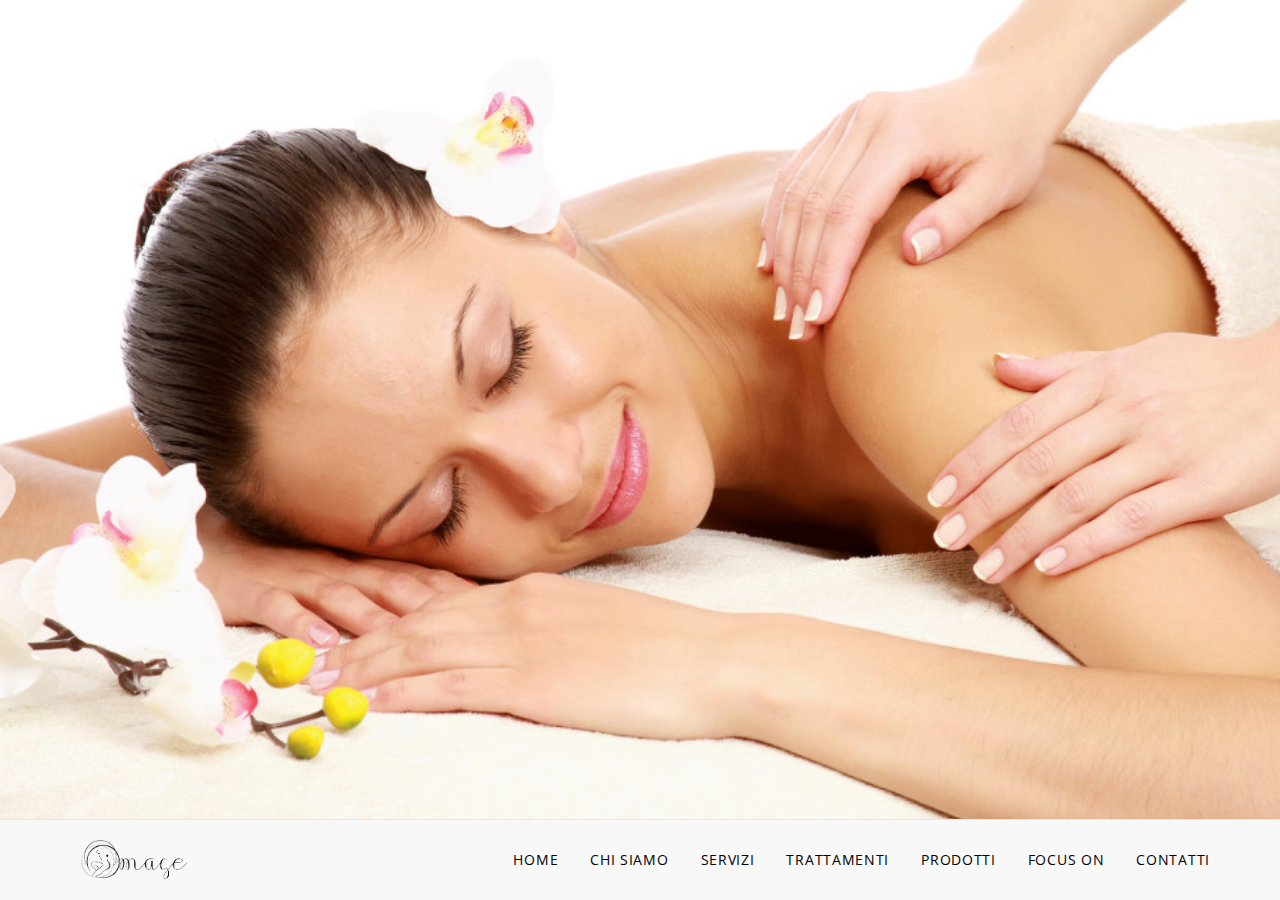
<file: index.html>
<html><head>
    <meta charset="utf-8">
    <meta name="viewport" content="width=device-width, initial-scale=1">
    <script type="text/javascript" src="http://cdnjs.cloudflare.com/ajax/libs/jquery/2.0.3/jquery.min.js"></script>
    <script type="text/javascript" src="http://netdna.bootstrapcdn.com/bootstrap/3.3.4/js/bootstrap.min.js"></script>
    <link href="http://cdnjs.cloudflare.com/ajax/libs/font-awesome/4.3.0/css/font-awesome.min.css" rel="stylesheet" type="text/css">
    <link href="css/bootstrap.css" rel="stylesheet" type="text/css">
    <link href="https://fonts.googleapis.com/css?family=Open+Sans:300,400,700,800|Dosis:300,400" rel="stylesheet" type="text/css">
    <title>Image di Paola Braga</title>
    <style>
      body {
                                	background-color:#fff;
                                font-family:'Open Sans', sans-serif;
                                	font-size:17px;  line-height:1.5;
                                	font-style:normal;
                                	font-weight:300;
        
                                  color: #333;
                                
                                	margin:0; padding:0;
                                }
                                      
                                      .text{
                                        font-size:32px; 
                                        color:#545251;
                                        font-weight:300;
                                      }
                                      quotecustom {
                                      	font-size : 99px;
                                      }
                              .cover{
                                  min-height: 100%; 
                                
                                align-items: flex-start;
                                
                              }
                              .cover .cover-image{
                              		
                                 max-height:100%;
                              }
                        
                              .navbar li a {
                                font-size: 14px;
        
            color: #231f20;
            text-transform: uppercase;
            font-size: 14px;
            font-weight: 400;
            letter-spacing: .05em;
            margin-left: 2px;
        
            
                              }
    </style>
  </head><body>
    <header id="header">
      <!--    height: 100px;
    padding: 15px 0;-->
      <div class="navbar navbar-default navbar-fixed-bottom" style="padding: 15px 0;">
        <div class="container">
          <div class="navbar-header">
            <button type="button" class="navbar-toggle" data-toggle="collapse" data-target="#navbar-ex-collapse">
              <span class="sr-only">Toggle navigation</span>
              <span class="icon-bar"></span>
              <span class="icon-bar"></span>
              <span class="icon-bar"></span>
            </button>
            <a class="navbar-brand" href="#" style="padding-top:5px;">
							<img src="./extra/logo.png" alt="" height="40"> 
						</a>
          </div>
          <div class="collapse navbar-collapse" id="navbar-ex-collapse">
            <ul class="nav navbar-nav navbar-right">
              <li class="active2">
                <a href="index.html">HOME</a>
              </li>
              <li>
                <a href="chisiamo.html">CHI SIAMO</a>
              </li>
              <li>
                <a href="servizi.html">SERVIZI</a>
              </li>
              <li>
                <a href="trattamenti.html">TRATTAMENTI</a>
              </li>
              <li>
                <a href="prodotti.html">PRODOTTI</a>
              </li>
              <li>
                <a href="solari.html">FOCUS ON</a>
              </li>
              <li>
                <a href="contact.html">CONTATTI</a>
              </li>
            </ul>
          </div>
        </div>
      </div>
    </header>
    <div class="cover">
      <div class="cover-image" style="background-image : url('foto.jpg')"></div>
    </div>
  

</body></html>
</file>
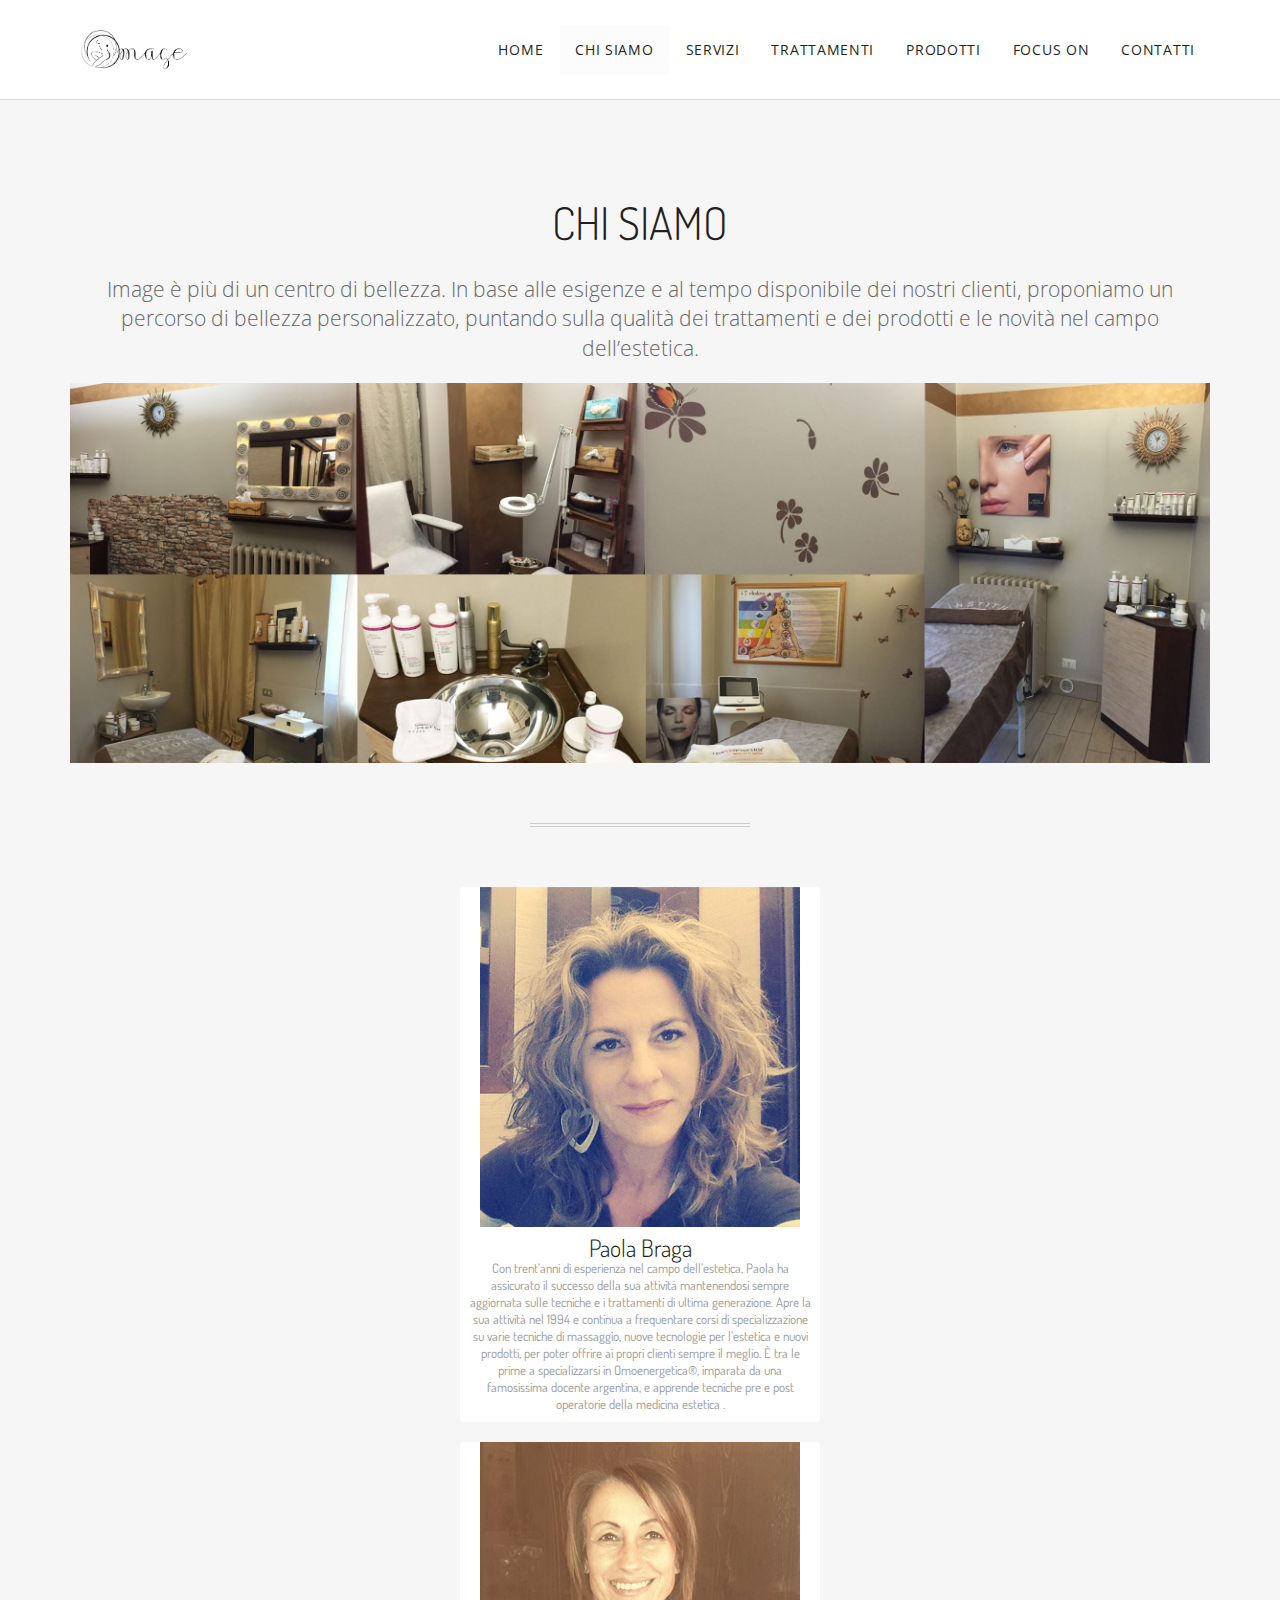
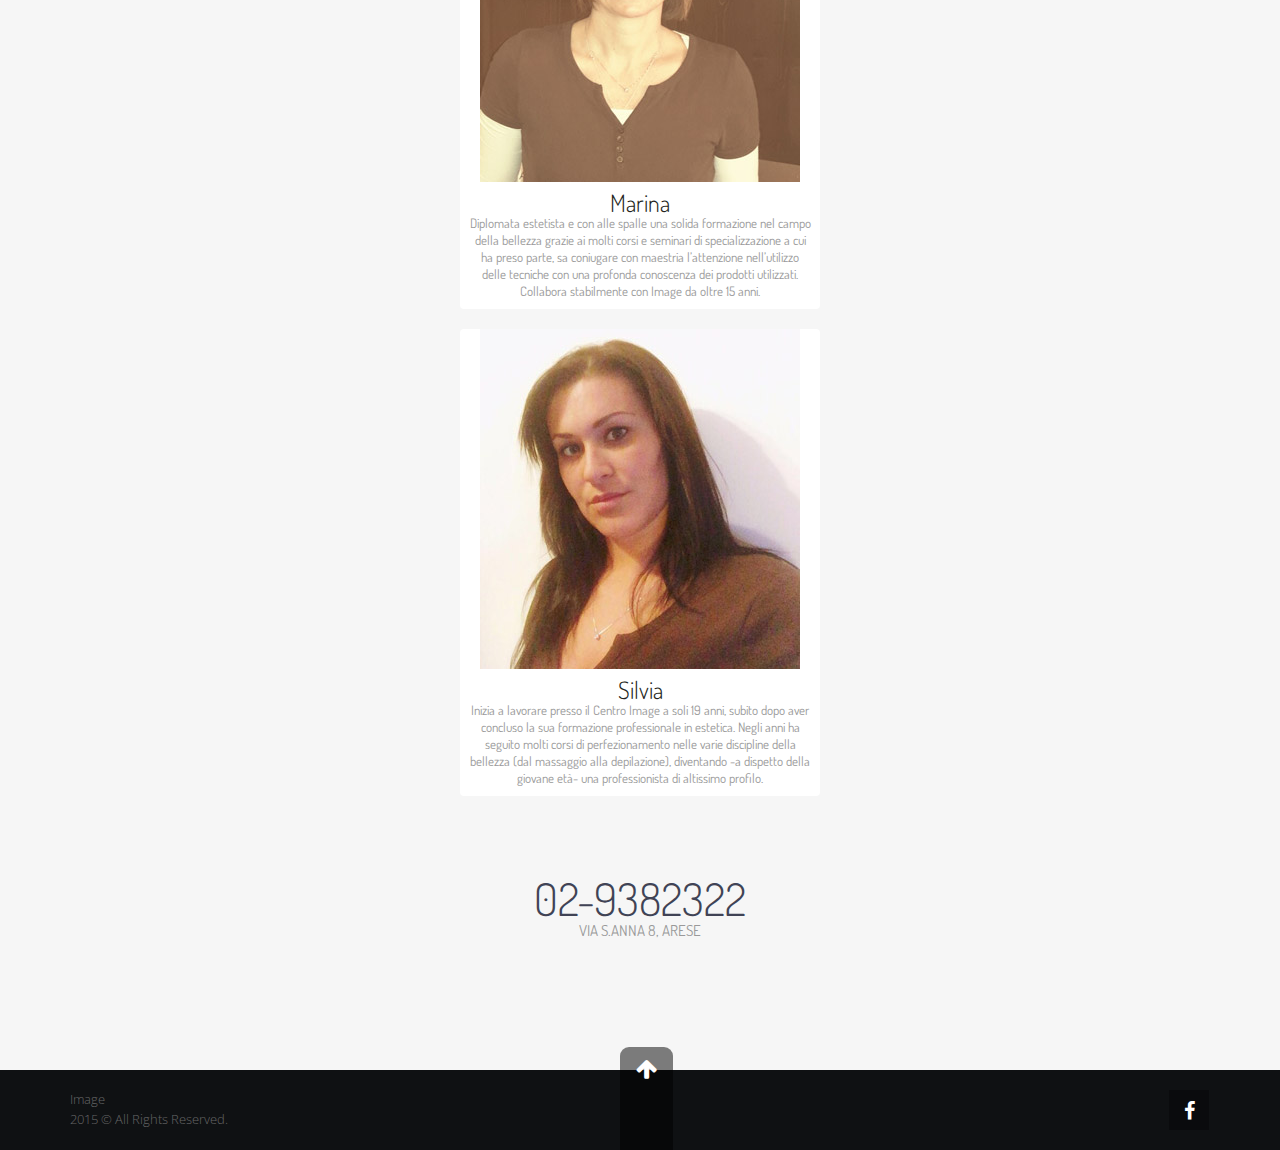
<file: chisiamo.html>
<html><head></head><body>
  <div class="fit-vids-style" id="fit-vids-style" style="display: none;">­
    <style>
      .fluid-width-video-wrapper {
        width: 100%;
        position: relative;
        padding: 0;
      }
      
      .fluid-width-video-wrapper iframe,
      .fluid-width-video-wrapper object,
      .fluid-width-video-wrapper embed {
        position: absolute;
        top: 0;
        left: 0;
        width: 100%;
        height: 100%;
      }
      
      #mobileMenu {
        z-index: 999;
      }
    </style>
  </div>
  <script async="" src="./extra/analytics.js"></script>
  <script type="text/javascript">
    window["_gaUserPrefs"] = { ioo : function() { return true; } }
  </script>
  <!--<![endif]-->
  <meta http-equiv="Content-Type" content="text/html; charset=UTF-8">
  <meta charset="utf-8">
  <title>Image di Paola Braga - Chi Siamo</title>
  <meta name="keywords" content="">
  <meta name="description" content="">
  <!-- mobile settings -->
  <meta name="viewport" content="width=device-width, maximum-scale=1, initial-scale=1, user-scalable=0">
  <!-- WEB FONTS -->
  <link href="https://fonts.googleapis.com/css?family=Open+Sans:300,400,700,800|Dosis:300,400" rel="stylesheet" type="text/css">
  <!-- CORE CSS -->
  <link href="./extra/bootstrap.min.css" rel="stylesheet" type="text/css">
  <link href="http://cdnjs.cloudflare.com/ajax/libs/font-awesome/4.3.0/css/font-awesome.min.css" rel="stylesheet" type="text/css">
  <link href="./extra/owl.carousel.css" rel="stylesheet" type="text/css">
  <link href="./extra/owl.theme.css" rel="stylesheet" type="text/css">
  <link href="./extra/owl.transitions.css" rel="stylesheet" type="text/css">
  <link href="./extra/magnific-popup.css" rel="stylesheet" type="text/css">
  <!-- THEME CSS -->
  <link href="./extra/layout.css" rel="stylesheet" type="text/css">
  <!-- Morenizr -->
  <script type="text/javascript" src="./extra/modernizr.min.js"></script>
  <style type="text/css"></style>
  <header id="header">
    <nav class="navbar navbar-inverse" role="navigation">
      <!-- add "white" class for white nav bar -->
      <div class="container">
        <!-- Mobile Menu Button -->
        <button id="mobileMenu" class="fa fa-bars" type="button" data-toggle="collapse" data-target=".navbar-collapse"></button>
        <!-- Brand and toggle get grouped for better mobile display -->
        <div class="navbar-header">
          <a class="navbar-brand" href="index.html">
            <img src="./extra/logo.png" alt="" height="40">
          </a>
        </div>
        <!-- Collect the nav links, forms, and other content for toggling -->
        <div class="collapse navbar-collapse" id="bs-example-navbar-collapse-1">
          <ul class="nav navbar-nav navbar-right">
            <li>
              <a href="index.html">HOME</a>
            </li>
            <li class="active">
              <a href="chisiamo.html">CHI SIAMO</a>
            </li>
            <li>
              <a href="servizi.html">SERVIZI</a>
            </li>
            <li>
              <a href="trattamenti.html">TRATTAMENTI</a>
            </li>
            <li>
              <a href="prodotti.html">PRODOTTI</a>
            </li>
            <li>
              <a href="solari.html">FOCUS ON</a>
            </li>
            <li>
              <a href="contact.html">CONTATTI</a>
            </li>
          </ul>
        </div>
        <!-- /.navbar-collapse -->
      </div>
    </nav>
  </header>
  <!-- MIDDLE -->
  <section id="middle">
    <div class="alternate">
      <div class="container">
        <header>
          <h1 class="uppercase text-center">CHI SIAMO</h1>
          <p class="lead text-center">Image è più di un centro di bellezza. In base alle esigenze e al tempo disponibile dei nostri clienti, proponiamo un percorso di bellezza personalizzato, puntando sulla qualità dei trattamenti e dei prodotti e le novità nel campo dell’estetica.
          </p>
          <img src="images/chi_siamo.jpeg" class="center-block img-responsive" style="width:100%">
        </header>
        <div class="divider">
          <!-- lines divider -->
        </div>
        <div class="row">
          <div class="col-md-offset-4 col-md-4">
            <div class="thumbnail">
              <!-- image -->
              <img class="img-responsive" src="images/Paola.jpg" alt="team">
              <!-- caption -->
              <div class="caption text-center">
                <h4>
                                    <!-- name + occupation -->Paola Braga
                                    <small class="block fsize13">Con trent’anni di esperienza nel campo dell’estetica, Paola ha assicurato
                                        il successo della sua attività mantenendosi sempre aggiornata sulle tecniche
                                        e i trattamenti di ultima generazione. Apre la sua attività nel 1994 e
                                        continua a frequentare corsi di specializzazione su varie tecniche di massaggio,
                                        nuove tecnologie per l’estetica e nuovi prodotti, per poter offrire ai
                                        propri clienti sempre il meglio. È tra le prime a specializzarsi in Omoenergetica®,
                                        imparata da una famosissima docente argentina, e apprende tecniche pre
                                        e post operatorie della medicina estetica .</small>
                                </h4>
              </div>
              <!-- /caption -->
            </div>
          </div>
        </div>
        <div class="row">
          <div class="col-md-offset-4 col-md-4">
            <div class="thumbnail">
              <!-- image -->
              <img class="img-responsive" src="images/Marina.jpg" alt="team">
              <!-- caption -->
              <div class="caption text-center">
                <h4>
                                    <!-- name + occupation -->Marina
                                    <small class="block fsize13">Diplomata estetista e con alle spalle una solida formazione nel campo
                                        della bellezza grazie ai molti corsi e seminari di specializzazione a cui
                                        ha preso parte, sa coniugare con maestria l’attenzione nell’utilizzo delle
                                        tecniche con una profonda conoscenza dei prodotti utilizzati.
                                        Collabora stabilmente con Image da oltre 15 anni.</small>
                                </h4>
              </div>
              <!-- /caption -->
            </div>
          </div>
        </div>
        <div class="row">
          <div class="col-md-offset-4 col-md-4">
            <div class="thumbnail">
              <!-- image -->
              <img class="img-responsive" src="images/Silvia.jpg" alt="team">
              <!-- caption -->
              <div class="caption text-center">
                <h4>
                                    <!-- name + occupation -->Silvia
                                    <small class="block fsize13">Inizia a lavorare presso il Centro Image a soli 19 anni, subito dopo aver
                                        concluso la sua formazione professionale in estetica. Negli anni ha seguito
                                        molti corsi di perfezionamento nelle varie discipline della bellezza (dal
                                        massaggio alla depilazione), diventando
                                        -a dispetto della giovane età- una professionista di altissimo profilo.</small>
                                </h4>
              </div>
              <!-- /caption -->
            </div>
          </div>
        </div>
      </div>
      <div>
        <div class="clearfix spacer">
          <!-- 60px spacer -->
        </div>
        <div class="text-center">
          <h1>
                        <!-- iPhones, Androids and other mobile devices will recognize the phone
                        number -->
                        <a class="phonelink" href="tel:0039029382322">02-9382322</a>
                        <br>
                        <small class="block font300 fsize15">VIA S.ANNA 8, ARESE</small>
                    </h1>
        </div>
      </div>
    </div>
  </section>
  <!-- /MIDDLE -->
  <!-- FOOTER -->
  <footer>
    <!-- SCROOL TO TOP -->
    <a href="#toTop" class="fa fa-arrow-up toTop"></a>
    <div class="container">
      <div class="row">
        <div class="col-md-6 copyright">Image
          <br>2015 © All Rights Reserved.</div>
        <div class="col-md-6 text-right">
          <a href="https://www.facebook.com/profile.php?id=100013581918715"  target="_blank" class="social fa fa-facebook"></a>
        </div>
      </div>
    </div>
  </footer>
  <!-- /FOOTER -->
  <!-- JAVASCRIPT FILES -->
  <script type="text/javascript" src="./extra/jquery-2.0.3.min.js"></script>
  <script type="text/javascript" src="./extra/bootstrap.min.js"></script>
  <script type="text/javascript" src="./extra/jquery.magnific-popup.min.js"></script>
  <script type="text/javascript" src="./extra/owl.carousel.min.js"></script>
  <script type="text/javascript" src="./extra/jquery.cycle.all.min.js"></script>
  <script type="text/javascript" src="./extra/jquery.maximage.min.js"></script>
  <script type="text/javascript" src="./extra/scripts.js"></script>
  <!-- Google Analytics: Change UA-XXXXX-X to be your site's ID.
    Go to http://www.google.com/analytics/ for more information. -->
  <!--<script>
			(function(i,s,o,g,r,a,m){i['GoogleAnalyticsObject']=r;i[r]=i[r]||function(){
			(i[r].q=i[r].q||[]).push(arguments)},i[r].l=1*new Date();a=s.createElement(o),
			m=s.getElementsByTagName(o)[0];a.async=1;a.src=g;m.parentNode.insertBefore(a,m)
			})(window,document,'script','//www.google-analytics.com/analytics.js','ga');

			ga('create', 'UA-XXXXX-X', 'domainname.com');
			ga('send', 'pageview');
		</script>
		-->




</body></html>
</file>
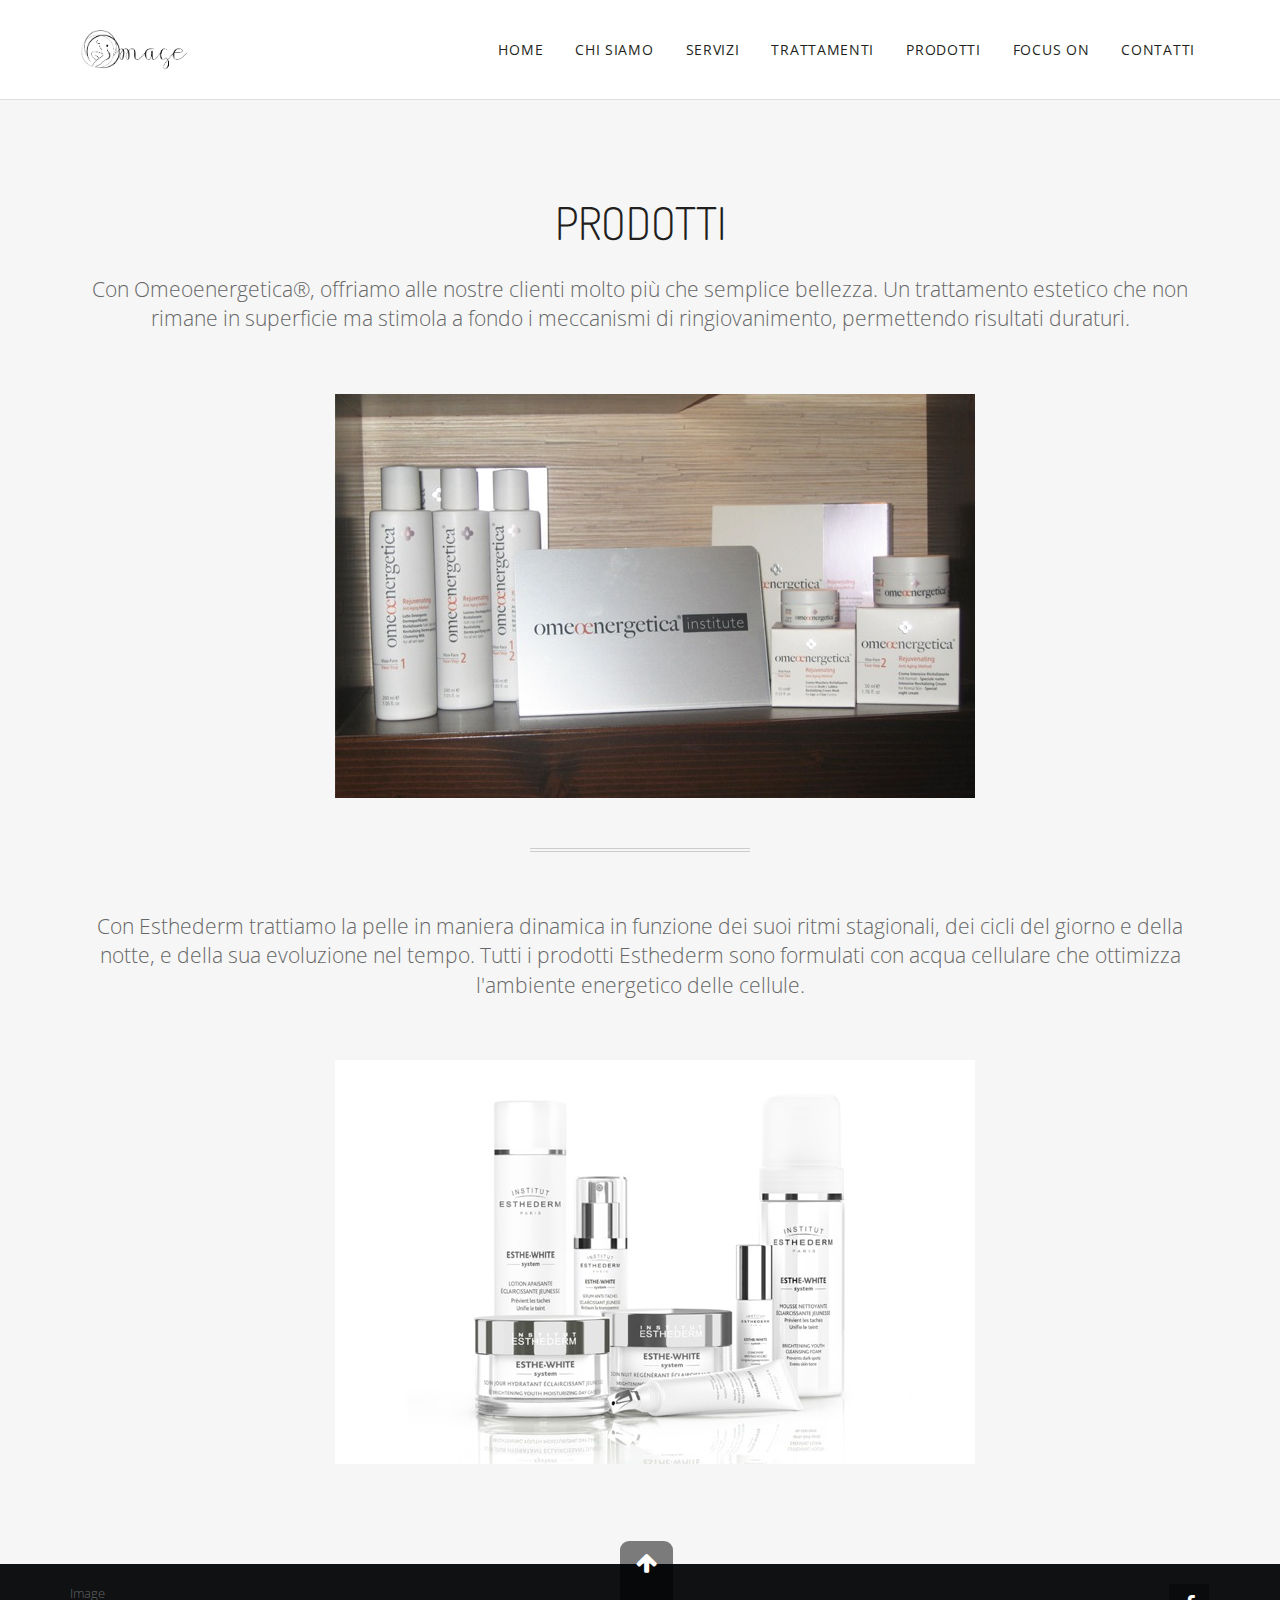
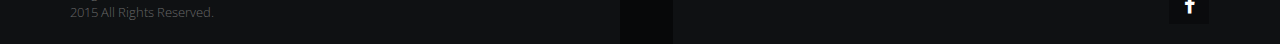
<file: prodotti.html>
<html><head></head><body>
  <div class="fit-vids-style" id="fit-vids-style" style="display: none;">­
    <style>
      .fluid-width-video-wrapper {
        width: 100%;
        position: relative;
        padding: 0;
      }
      
      .fluid-width-video-wrapper iframe,
      .fluid-width-video-wrapper object,
      .fluid-width-video-wrapper embed {
        position: absolute;
        top: 0;
        left: 0;
        width: 100%;
        height: 100%;
      }
    </style>
  </div>
  <script async="" src="./extra/analytics.js"></script>
  <script type="text/javascript">
    window["_gaUserPrefs"] = { ioo : function() { return true; } }
  </script>
  <!--<![endif]-->
  <meta http-equiv="Content-Type" content="text/html; charset=UTF-8">
  <meta http-equiv="Content-Type" content="text/html; charset=UTF-8">
  <title>Image di Paola Braga - Prodotti</title>
  <meta name="keywords" content="">
  <meta name="description" content="">
  <!-- mobile settings -->
  <meta name="viewport" content="width=device-width, maximum-scale=1, initial-scale=1, user-scalable=0">
  <!-- WEB FONTS -->
  <link href="https://fonts.googleapis.com/css?family=Open+Sans:300,400,700,800|Dosis:300,400" rel="stylesheet" type="text/css">
  <!-- CORE CSS -->
  <link href="./extra/bootstrap.min.css" rel="stylesheet" type="text/css">
  <link href="http://cdnjs.cloudflare.com/ajax/libs/font-awesome/4.3.0/css/font-awesome.min.css" rel="stylesheet" type="text/css">
  <link href="./extra/owl.carousel.css" rel="stylesheet" type="text/css">
  <link href="./extra/owl.theme.css" rel="stylesheet" type="text/css">
  <link href="./extra/owl.transitions.css" rel="stylesheet" type="text/css">
  <link href="./extra/magnific-popup.css" rel="stylesheet" type="text/css">
  <!-- THEME CSS -->
  <link href="./extra/layout.css" rel="stylesheet" type="text/css">
  <!-- Morenizr -->
  <script type="text/javascript" src="./extra/modernizr.min.js"></script>
  <style type="text/css"></style>
  <header id="header">
    <nav class="navbar navbar-inverse" role="navigation">
      <!-- add "white" class for white nav bar -->
      <div class="container">
        <!-- Mobile Menu Button -->
        <button id="mobileMenu" class="fa fa-bars" type="button" data-toggle="collapse" data-target=".navbar-collapse"></button>
        <!-- Brand and toggle get grouped for better mobile display -->
        <div class="navbar-header">
          <a class="navbar-brand" href="index.html">
            <img src="./extra/logo.png" alt="" height="40">
          </a>
        </div>
        <!-- Collect the nav links, forms, and other content for togglingz -->
        <div class="collapse navbar-collapse" style="background-color:white;z-index:10" id="bs-example-navbar-collapse-1">
          <ul class="nav navbar-nav navbar-right">
            <li>
              <a href="index.html">HOME</a>
            </li>
            <li>
              <a href="chisiamo.html">CHI SIAMO</a>
            </li>
            <li>
              <a href="servizi.html">SERVIZI</a>
            </li>
            <li>
              <a href="trattamenti.html">TRATTAMENTI</a>
            </li>
            <li>
              <a class="active">PRODOTTI</a>
            </li>
            <li>
              <a href="solari.html">FOCUS ON</a>
            </li>
            <li>
              <a href="contact.html">CONTATTI</a>
            </li>
          </ul>
        </div>
        <!-- /.navbar-collapse -->
      </div>
    </nav>
  </header>
  <!-- MIDDLE -->
  <section id="middle">
    <div class="alternate">
      <div class="container">
        <header>
          <h1 class="text-center">PRODOTTI</h1>
          <p class="lead text-center">Con Omeoenergetica®, offriamo alle nostre clienti molto più che semplice bellezza. 
Un trattamento estetico che non rimane in superficie ma stimola a fondo i meccanismi di ringiovanimento, permettendo risultati duraturi.</p>
        </header>
        <div class="row gallery">
          <div class="col-md-12">
            <div class="section">
              <div class="container">
                <div class="row">
                  <div class="col-md-12">
                    <img src="prod-Omoe.jpeg" class="center-block img-responsive">
                  </div>
                </div>
              </div>
            </div>
          </div>
        </div>
        <div class="divider" style="margin-top:50px;">
          <!-- lines divider -->
        </div>
        <header>
          <p class="lead text-center">Con Esthederm trattiamo la pelle in maniera dinamica in funzione dei suoi ritmi stagionali, dei cicli del giorno e della notte, e della sua evoluzione nel tempo. Tutti i prodotti Esthederm sono formulati con acqua cellulare che ottimizza l'ambiente energetico delle cellule.</p>
        </header>
        <div class="row gallery">
          <div class="col-md-12">
            <div class="section">
              <div class="container">
                <div class="row">
                  <div class="col-md-12">
                    <img src="Prod-Esthed.jpeg" class="center-block img-responsive">
                  </div>
                </div>
              </div>
            </div>
          </div>
        </div>
      </div>
    </div>
  </section>
  <!-- /MIDDLE -->
  <!-- FOOTER -->
  <footer>
    <!-- SCROOL TO TOP -->
    <a href="http://theme.stepofweb.com/Agretti/v1.0/MASSAGE/about.html#toTop" class="fa fa-arrow-up toTop"></a>
    <div class="container">
      <div class="row">
        <div class="col-md-6 copyright">Image
          <br>2015 All Rights Reserved.</div>
        <div class="col-md-6 text-right">
          <a href="https://www.facebook.com/profile.php?id=100013581918715"  target="_blank" class="social fa fa-facebook"></a>
        </div>
      </div>
    </div>
  </footer>
  <!-- /FOOTER -->
  <!-- JAVASCRIPT FILES -->
  <script type="text/javascript" src="./extra/jquery-2.0.3.min.js"></script>
  <script type="text/javascript" src="./extra/bootstrap.min.js"></script>
  <script type="text/javascript" src="./extra/jquery.magnific-popup.min.js"></script>
  <script type="text/javascript" src="./extra/owl.carousel.min.js"></script>
  <script type="text/javascript" src="./extra/jquery.cycle.all.min.js"></script>
  <script type="text/javascript" src="./extra/jquery.maximage.min.js"></script>
  <script type="text/javascript" src="./extra/scripts.js"></script>
  <!-- Google Analytics: Change UA-XXXXX-X to be your site's ID.
    Go to http://www.google.com/analytics/ for more information. -->
  <!--<script>
			(function(i,s,o,g,r,a,m){i['GoogleAnalyticsObject']=r;i[r]=i[r]||function(){
			(i[r].q=i[r].q||[]).push(arguments)},i[r].l=1*new Date();a=s.createElement(o),
			m=s.getElementsByTagName(o)[0];a.async=1;a.src=g;m.parentNode.insertBefore(a,m)
			})(window,document,'script','//www.google-analytics.com/analytics.js','ga');

			ga('create', 'UA-XXXXX-X', 'domainname.com');
			ga('send', 'pageview');
		</script>
		-->




</body></html>
</file>
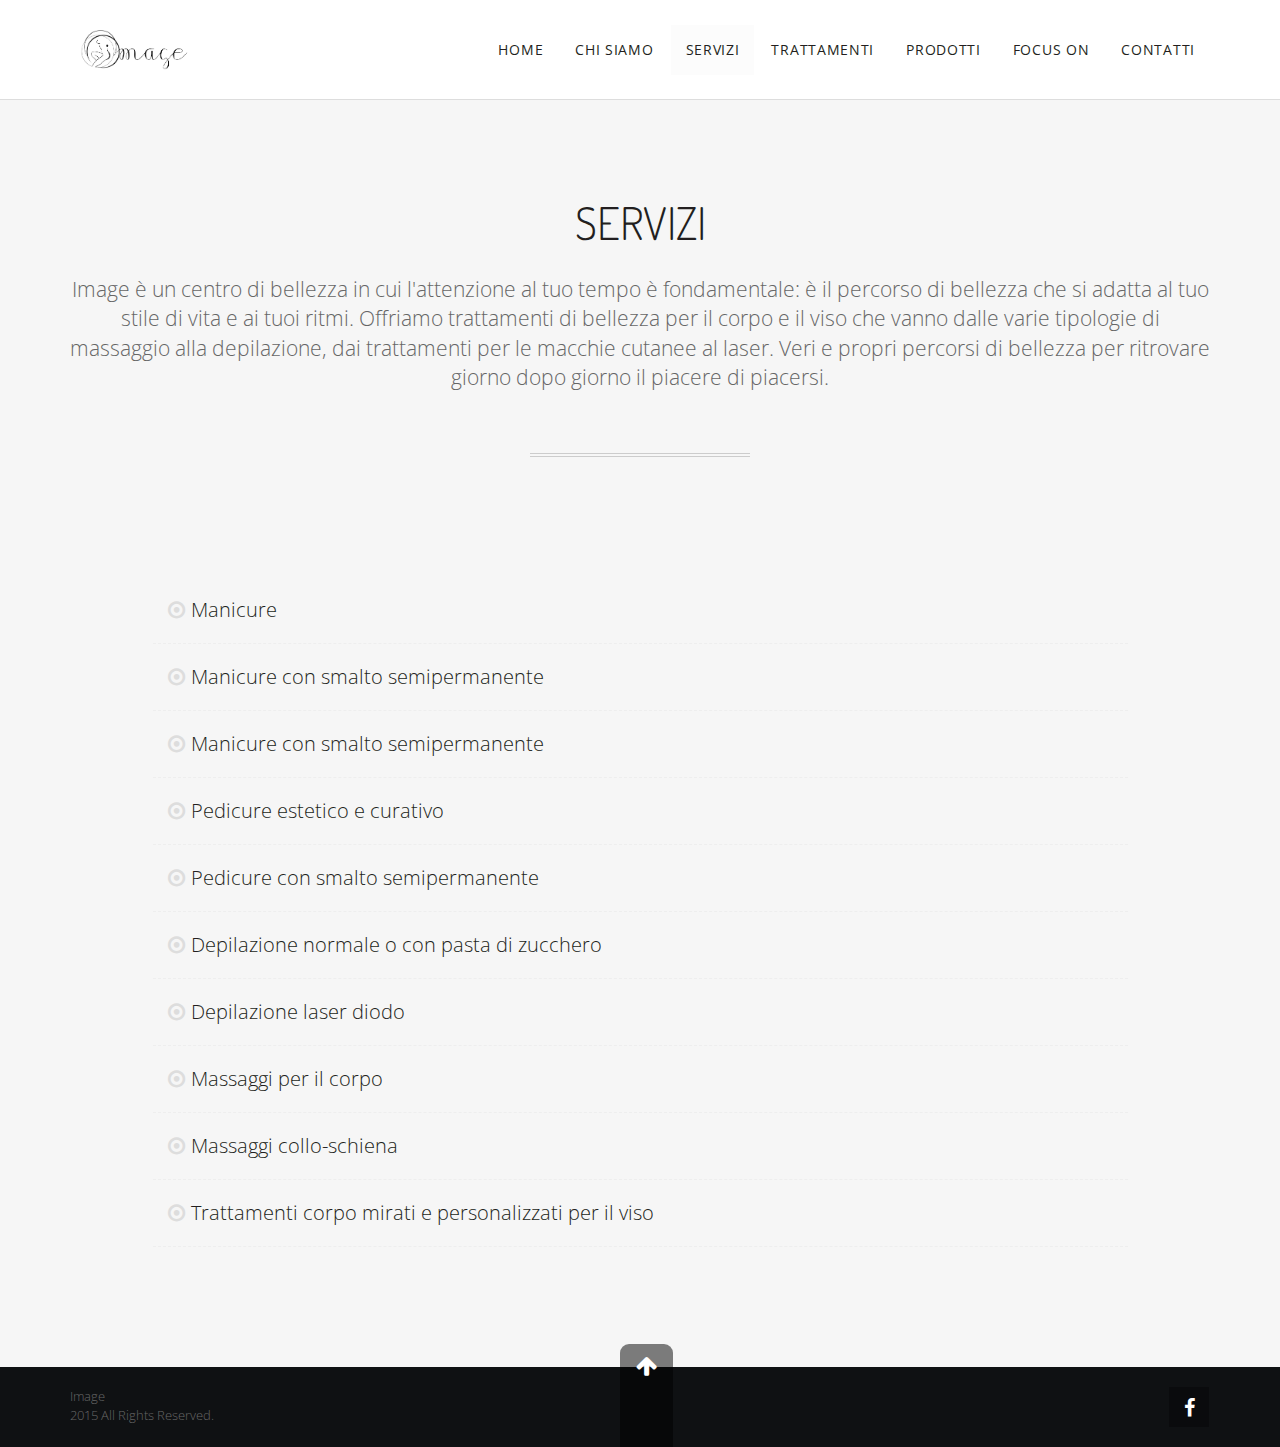
<file: servizi.html>
<html><head></head><body>
  <div class="fit-vids-style" id="fit-vids-style" style="display: none;">­
    <style>
      .fluid-width-video-wrapper {
        width: 100%;
        position: relative;
        padding: 0;
      }
      
      .fluid-width-video-wrapper iframe,
      .fluid-width-video-wrapper object,
      .fluid-width-video-wrapper embed {
        position: absolute;
        top: 0;
        left: 0;
        width: 100%;
        height: 100%;
      }
    </style>
  </div>
  <script async="" src="./extra/analytics.js"></script>
  <script type="text/javascript">
    window["_gaUserPrefs"] = { ioo : function() { return true; } }
  </script>
  <!--<![endif]-->
  <meta http-equiv="Content-Type" content="text/html; charset=UTF-8">
  <title>Image di Paola Braga - Servizi</title>
  <meta name="keywords" content="">
  <meta name="description" content="">
  <!-- mobile settings -->
  <meta name="viewport" content="width=device-width, maximum-scale=1, initial-scale=1, user-scalable=0">
  <!-- WEB FONTS -->
  <link href="https://fonts.googleapis.com/css?family=Open+Sans:300,400,700,800|Dosis:300,400" rel="stylesheet" type="text/css">
  <!-- CORE CSS -->
  <link href="./extra/bootstrap.min.css" rel="stylesheet" type="text/css">
  <link href="https://fonts.googleapis.com/css?family=Open+Sans:300,400,700,800|Dosis:300,400" rel="stylesheet" type="text/css">
  <link href="http://cdnjs.cloudflare.com/ajax/libs/font-awesome/4.3.0/css/font-awesome.min.css" rel="stylesheet" type="text/css">
  <link href="./extra/owl.carousel.css" rel="stylesheet" type="text/css">
  <link href="./extra/owl.theme.css" rel="stylesheet" type="text/css">
  <link href="./extra/owl.transitions.css" rel="stylesheet" type="text/css">
  <link href="./extra/magnific-popup.css" rel="stylesheet" type="text/css">
  <!-- THEME CSS -->
  <link href="./extra/layout.css" rel="stylesheet" type="text/css">
  <style>
    em {
      font-size: 14px;
    }
  </style>
  <header id="header">
    <nav class="navbar navbar-inverse" role="navigation">
      <!-- add "white" class for white nav bar -->
      <div class="container">
        <!-- Mobile Menu Button -->
        <button id="mobileMenu" class="fa fa-bars" type="button" data-toggle="collapse" data-target=".navbar-collapse"></button>
        <!-- Brand and toggle get grouped for better mobile display -->
        <div class="navbar-header">
          <a class="navbar-brand" href="index.html">
            <img src="./extra/logo.png" alt="" height="40">
          </a>
        </div>
        <!-- Collect the nav links, forms, and other content for toggling -->
        <div class="collapse navbar-collapse" id="bs-example-navbar-collapse-1">
          <ul class="nav navbar-nav navbar-right">
            <li>
              <a href="index.html">HOME</a>
            </li>
            <li>
              <a href="chisiamo.html">CHI SIAMO</a>
            </li>
            <li class="active">
              <a href="#">SERVIZI</a>
            </li>
            <li>
              <a href="trattamenti.html">TRATTAMENTI</a>
            </li>
            <li>
              <a href="prodotti.html">PRODOTTI</a>
            </li>
            <li>
              <a href="solari.html">FOCUS ON</a>
            </li>
            <li>
              <a href="contact.html">CONTATTI</a>
            </li>
          </ul>
        </div>
        <!-- /.navbar-collapse -->
      </div>
    </nav>
  </header>
  <!-- MIDDLE -->
  <section id="middle">
    <div class="alternate">
      <div class="container">
        <header>
          <h1 class="uppercase text-center ">SERVIZI</h1>
          <p class="lead text-center">Image è un centro di bellezza in cui l'attenzione al tuo tempo è fondamentale: è il percorso di bellezza che si adatta al tuo stile di vita e ai tuoi ritmi. Offriamo trattamenti di bellezza per il corpo e il viso che vanno dalle varie tipologie
            di massaggio alla depilazione, dai trattamenti per le macchie cutanee al laser. Veri e propri percorsi di bellezza per ritrovare giorno dopo giorno il piacere di piacersi.</p>
        </header>
        <div class="divider">
          <!-- lines divider -->
        </div>
      </div>
      <!-- /GALLERY -->
      <!-- -->
      <div class="container">
        <div class="row menu">
          <!-- item -->
          <div class="item col-md-10 col-md-offset-1 margin-bottom20 dashed-bottom">
            <h2>
                            <i class="fa fa-dot-circle-o"></i>Manicure</h2>
            <!-- name -->
            <!-- short desc -->
          </div>
          <div class="item col-md-10 col-md-offset-1 margin-bottom20 dashed-bottom">
            <h2>
                            <i class="fa fa-dot-circle-o"></i>Manicure con smalto semipermanente</h2>
            <!-- name -->
            <!-- short desc -->
          </div>
          <div class="item col-md-10 col-md-offset-1 margin-bottom20 dashed-bottom">
            <h2>
                            <i class="fa fa-dot-circle-o"></i>Manicure con smalto semipermanente</h2>
            <!-- name -->
            <!-- short desc -->
          </div>
          <div class="item col-md-10 col-md-offset-1 margin-bottom20 dashed-bottom">
            <h2>
                            <i class="fa fa-dot-circle-o"></i>Pedicure estetico e curativo</h2>
            <!-- name -->
            <!-- short desc -->
          </div>
          <div class="item col-md-10 col-md-offset-1 margin-bottom20 dashed-bottom">
            <h2>
                            <i class="fa fa-dot-circle-o"></i>Pedicure con smalto semipermanente</h2>
            <!-- name -->
            <!-- short desc -->
          </div>
          <div class="item col-md-10 col-md-offset-1 margin-bottom20 dashed-bottom">
            <h2>
                            <i class="fa fa-dot-circle-o"></i>Depilazione normale o con pasta di zucchero</h2>
            <!-- name -->
            <!-- short desc -->
          </div>
          <div class="item col-md-10 col-md-offset-1 margin-bottom20 dashed-bottom">
            <h2>
                            <i class="fa fa-dot-circle-o"></i>Depilazione laser diodo</h2>
            <!-- name -->
            <!-- short desc -->
          </div>
          <div class="item col-md-10 col-md-offset-1 margin-bottom20 dashed-bottom">
            <h2>
                            <i class="fa fa-dot-circle-o"></i>Massaggi per il corpo</h2>
            <!-- name -->
            <!-- short desc -->
          </div>
          <div class="item col-md-10 col-md-offset-1 margin-bottom20 dashed-bottom">
            <h2>
                            <i class="fa fa-dot-circle-o"></i>Massaggi collo-schiena</h2>
            <!-- name -->
            <!-- short desc -->
          </div>
          <div class="item col-md-10 col-md-offset-1 margin-bottom20 dashed-bottom">
            <h2>
                            <i class="fa fa-dot-circle-o"></i>Trattamenti corpo mirati e personalizzati per il viso</h2>
            <!-- name
                        -->
            <!-- short desc -->
          </div>
          <!-- /item -->
          <!-- item -->
          <!-- /item -->
          <!-- item -->
          <!-- /item -->
          <!-- item -->
          <!-- /item -->
          <!-- item -->
          <!-- /item -->
          <!-- item -->
          <!-- /item -->
          <!-- /item -->
          <!-- /item -->
        </div>
        <!-- /container -->
      </div>
    </div>
  </section>
  <!-- /MIDDLE -->
  <!-- FOOTER -->
  <footer>
    <!-- SCROOL TO TOP -->
    <a href="#toTop" class="fa fa-arrow-up toTop"></a>
    <div class="container">
      <div class="row">
        <div class="col-md-6 copyright">Image
          <br>2015 All Rights Reserved.</div>
        <div class="col-md-6 text-right">
          <a href="https://www.facebook.com/profile.php?id=100013581918715"  target="_blank" class="social fa fa-facebook"></a>
        </div>
      </div>
    </div>
  </footer>
  <!-- /FOOTER -->
  <!-- JAVASCRIPT FILES -->
  <script type="text/javascript" src="./extra/jquery-2.0.3.min.js"></script>
  <script type="text/javascript" src="./extra/bootstrap.min.js"></script>
  <script type="text/javascript" src="./extra/jquery.magnific-popup.min.js"></script>
  <script type="text/javascript" src="./extra/owl.carousel.min.js"></script>
  <script type="text/javascript" src="./extra/jquery.cycle.all.min.js"></script>
  <script type="text/javascript" src="./extra/jquery.maximage.min.js"></script>
  <script type="text/javascript" src="./extra/scripts.js"></script>
  <!-- Google Analytics: Change UA-XXXXX-X to be your site's ID.
    Go to http://www.google.com/analytics/ for more information. -->
  <!--<script>
			(function(i,s,o,g,r,a,m){i['GoogleAnalyticsObject']=r;i[r]=i[r]||function(){
			(i[r].q=i[r].q||[]).push(arguments)},i[r].l=1*new Date();a=s.createElement(o),
			m=s.getElementsByTagName(o)[0];a.async=1;a.src=g;m.parentNode.insertBefore(a,m)
			})(window,document,'script','//www.google-analytics.com/analytics.js','ga');

			ga('create', 'UA-XXXXX-X', 'domainname.com');
			ga('send', 'pageview');
		</script>
		-->




</body></html>
</file>
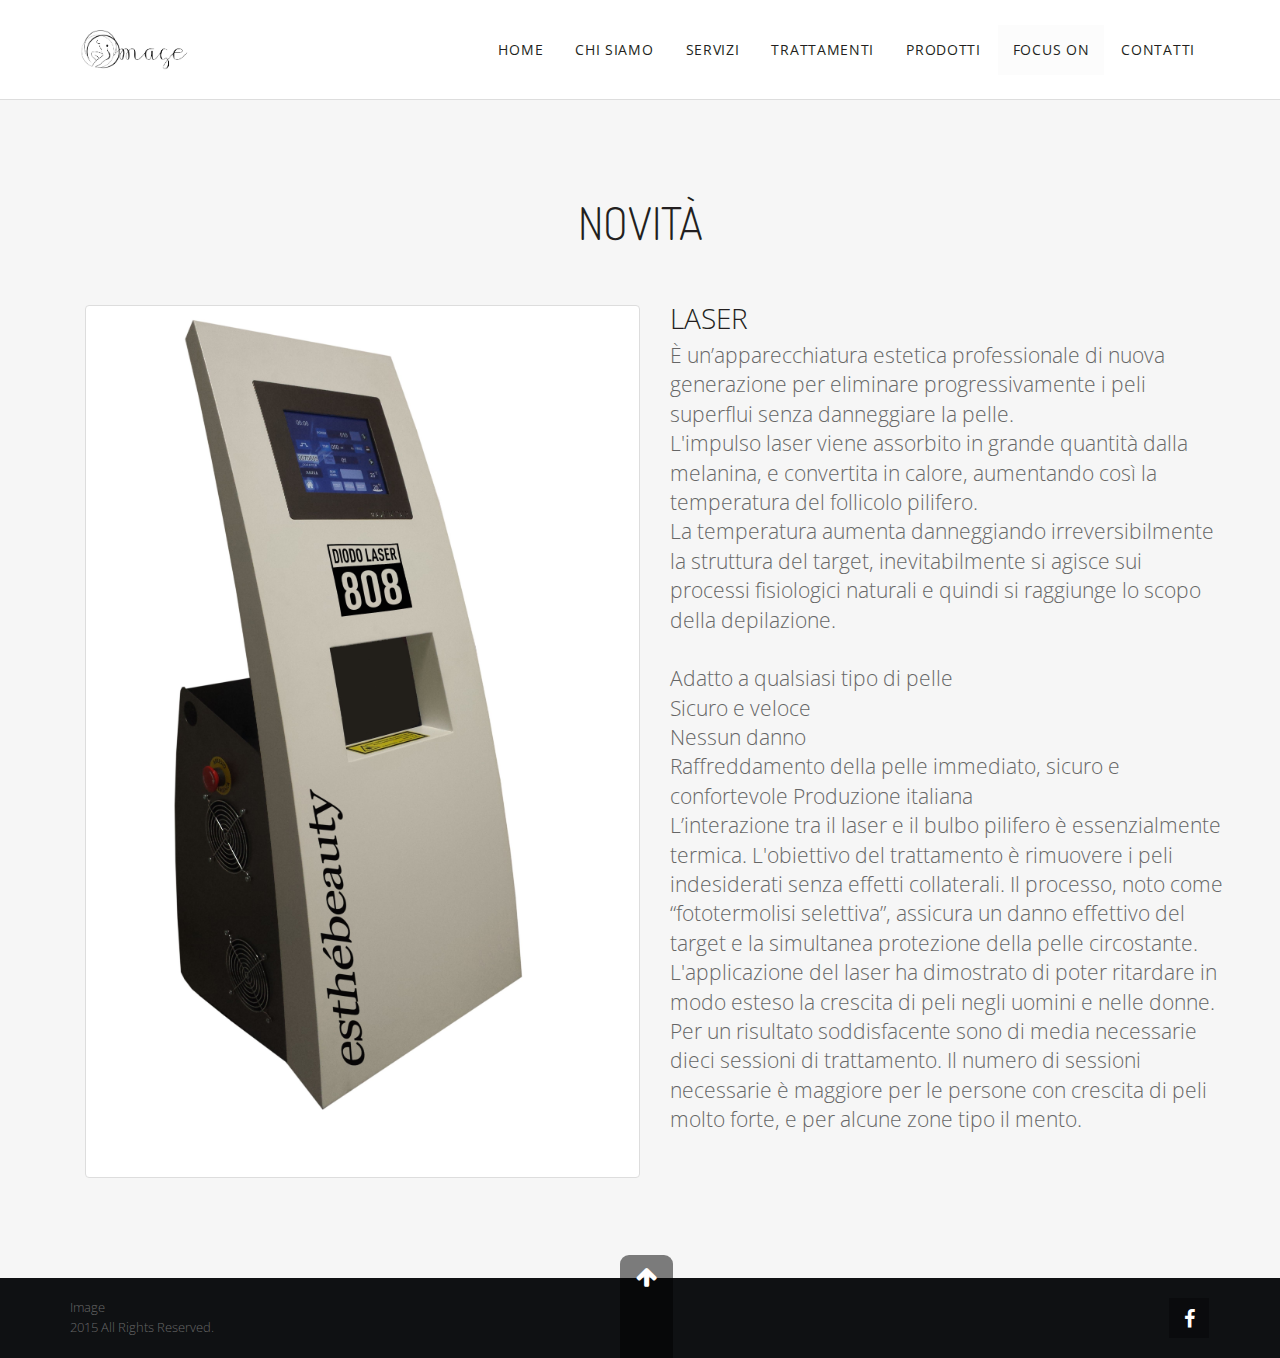
<file: solari.html>
<html><head></head><body>
        <div class="fit-vids-style" id="fit-vids-style" style="display: none;">­
            <style>
                .fluid-width-video-wrapper {
                    width: 100%;
                    position: relative;
                    padding: 0;
                  }
                  
                  .fluid-width-video-wrapper iframe,
                  .fluid-width-video-wrapper object,
                  .fluid-width-video-wrapper embed {
                    position: absolute;
                    top: 0;
                    left: 0;
                    width: 100%;
                    height: 100%;
                  }
            </style>
        </div>
        <script async="" src="./extra/analytics.js"></script>
        <script type="text/javascript">
            window["_gaUserPrefs"] = { ioo : function() { return true; } }
        </script>
    <!--<![endif]-->
    <meta http-equiv="Content-Type" content="text/html; charset=UTF-8">
    <meta charset="utf-8">
    <title>Image di Paola Braga - Solari</title>
    <meta name="keywords" content="">
    <meta name="description" content="">
    <!-- mobile settings -->
    <meta name="viewport" content="width=device-width, maximum-scale=1, initial-scale=1, user-scalable=0">
    <!-- WEB FONTS -->
    <link href="https://fonts.googleapis.com/css?family=Open+Sans:300,400,700,800|Dosis:300,400" rel="stylesheet" type="text/css">
    <!-- CORE CSS -->
    <link href="./extra/bootstrap.min.css" rel="stylesheet" type="text/css">
    <link href="http://cdnjs.cloudflare.com/ajax/libs/font-awesome/4.3.0/css/font-awesome.min.css" rel="stylesheet" type="text/css">
    <link href="./extra/owl.carousel.css" rel="stylesheet" type="text/css">
    <link href="./extra/owl.theme.css" rel="stylesheet" type="text/css">
    <link href="./extra/owl.transitions.css" rel="stylesheet" type="text/css">
    <link href="./extra/magnific-popup.css" rel="stylesheet" type="text/css">
    <!-- THEME CSS -->
    <link href="./extra/layout.css" rel="stylesheet" type="text/css">
    <!-- Morenizr -->
    <script type="text/javascript" src="./extra/modernizr.min.js"></script>
    <style type="text/css">
        .subtitle {
          font-family: 'Open Sans';
          font-size: 28px;
          line-height: 26px;
          padding-bottom: 10;
          margin: 0;
        }
    </style>
    <header id="header">
        <nav class="navbar navbar-inverse" role="navigation">
            <!-- add "white" class for white nav bar -->
            <div class="container">
                <!-- Mobile Menu Button -->
                <button id="mobileMenu" class="fa fa-bars" type="button" data-toggle="collapse" data-target=".navbar-collapse"></button>
                <!-- /.navbar-collapse -->
                <div class="navbar-header">
                    <a class="navbar-brand" href="index.html">
            <img src="./extra/logo.png" alt="" height="40">
          </a>
                </div>
                <!-- Collect the nav links, forms, and other content for toggling -->
                <div class="collapse navbar-collapse" id="bs-example-navbar-collapse-1">
                    <ul class="nav navbar-nav navbar-right">
                        <li>
                            <a href="index.html">HOME</a>
                        </li>
                        <li>
                            <a href="chisiamo.html">CHI SIAMO</a>
                        </li>
                        <li>
                            <a href="servizi.html">SERVIZI</a>
                        </li>
                        <li>
                            <a href="trattamenti.html">TRATTAMENTI</a>
                        </li>
                        <li>
                            <a href="prodotti.html">PRODOTTI</a>
                        </li>
                        <li class="active">
                            <a href="solari.html">FOCUS ON</a>
                        </li>
                        <li>
                            <a href="contact.html">CONTATTI</a>
                        </li>
                    </ul>
                </div>
                <!-- Brand and toggle get grouped for better mobile display -->
            </div>
        </nav>
    </header>
    <!-- MIDDLE -->
    <section id="middle">
        <div class="alternate">
            <div class="container">
                <header>
                    <h1 class="uppercase text-center ">NOVITà</h1>
                </header>
                <!-- GALLERY -->
                <div class="p-y-lg section">
                    <div class="container">
                        <div class="row">
                            <div class="col-md-6">
                                <a><img src="images/laser.jpg" class="img-fluid img-thumbnail"></a>
                            </div>
                            <div class="col-md-6">
                                <h3 class="subtitle">LASER</h3>
                                <p class="lead text-left">È un’apparecchiatura estetica professionale di nuova generazione per eliminare
                                    progressivamente i peli superflui senza danneggiare la pelle.
                                    <br>L'impulso laser viene assorbito in grande quantità dalla melanina, e convertita
                                    in calore, aumentando così la temperatura del follicolo pilifero.
                                    <br>La temperatura aumenta danneggiando irreversibilmente la struttura del
                                    target, inevitabilmente si agisce sui processi fisiologici naturali e quindi
                                    si raggiunge lo scopo della depilazione.
                                    <br>
                                    <br>Adatto a qualsiasi tipo di pelle
                                    <br>Sicuro e veloce
                                    <br>Nessun danno
                                    <br>Raffreddamento della pelle immediato, sicuro e confortevole Produzione
                                    italiana
                                    <br>L’interazione tra il laser e il bulbo pilifero è essenzialmente termica.
                                    L'obiettivo del trattamento è rimuovere i peli indesiderati senza effetti
                                    collaterali. Il processo, noto come “fototermolisi selettiva”, assicura
                                    un danno effettivo del target e la simultanea protezione della pelle circostante.
                                    L'applicazione del laser ha dimostrato di poter ritardare in modo esteso
                                    la crescita di peli negli uomini e nelle donne. Per un risultato soddisfacente
                                    sono di media necessarie dieci sessioni di trattamento. Il numero di sessioni
                                    necessarie è maggiore per le persone con crescita di peli molto forte,
                                    e per alcune zone tipo il mento.</p>
                            </div>
                        </div>
                    </div>
                </div>
                <!-- -->
                
                
            </div>
            <!-- /container -->
        </div>
    </section>
    <!-- /MIDDLE -->
    <!-- /FOOTER -->
    <footer>
        <!-- SCROOL TO TOP -->
        <a href="#toTop" class="fa fa-arrow-up toTop"></a>
        <div class="container">
            <div class="row">
                <div class="col-md-6 copyright">Image
                    <br>2015 All Rights Reserved.</div>
                <div class="col-md-6 text-right">
          <a href="https://www.facebook.com/profile.php?id=100013581918715"  target="_blank" class="social fa fa-facebook"></a>
                </div>
            </div>
        </div>
    </footer>
    <!-- FOOTER -->
    <!-- JAVASCRIPT FILES -->
    <script type="text/javascript" src="./extra/jquery-2.0.3.min.js"></script>
    <script type="text/javascript" src="./extra/bootstrap.min.js"></script>
    <script type="text/javascript" src="./extra/jquery.magnific-popup.min.js"></script>
    <script type="text/javascript" src="./extra/owl.carousel.min.js"></script>
    <script type="text/javascript" src="./extra/jquery.cycle.all.min.js"></script>
    <script type="text/javascript" src="./extra/jquery.maximage.min.js"></script>
    <script type="text/javascript" src="./extra/scripts.js"></script>
    <!-- Google Analytics: Change UA-XXXXX-X to be your site's ID.
    Go to http://www.google.com/analytics/ for more information. -->
    <!--<script>
			(function(i,s,o,g,r,a,m){i['GoogleAnalyticsObject']=r;i[r]=i[r]||function(){
			(i[r].q=i[r].q||[]).push(arguments)},i[r].l=1*new Date();a=s.createElement(o),
			m=s.getElementsByTagName(o)[0];a.async=1;a.src=g;m.parentNode.insertBefore(a,m)
			})(window,document,'script','//www.google-analytics.com/analytics.js','ga');

			ga('create', 'UA-XXXXX-X', 'domainname.com');
			ga('send', 'pageview');
		</script>
		-->
    

</body></html>
</file>
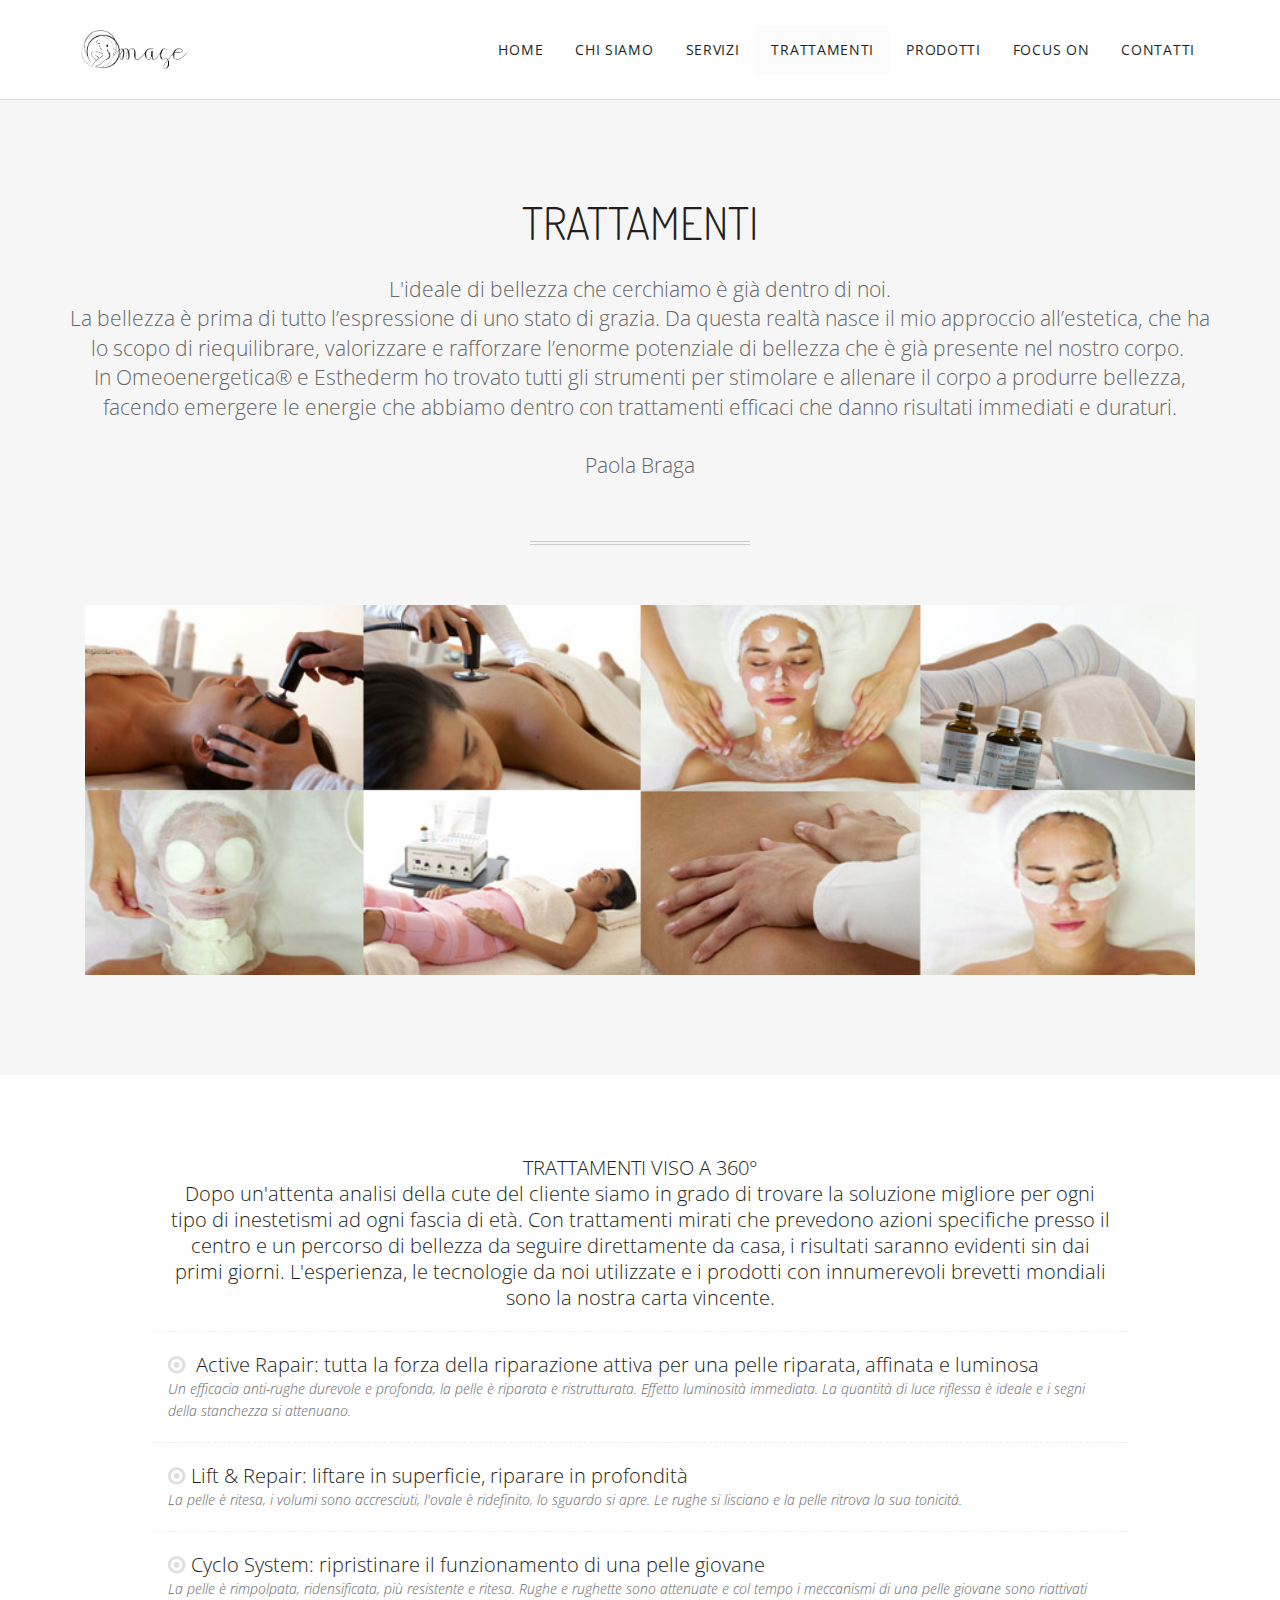
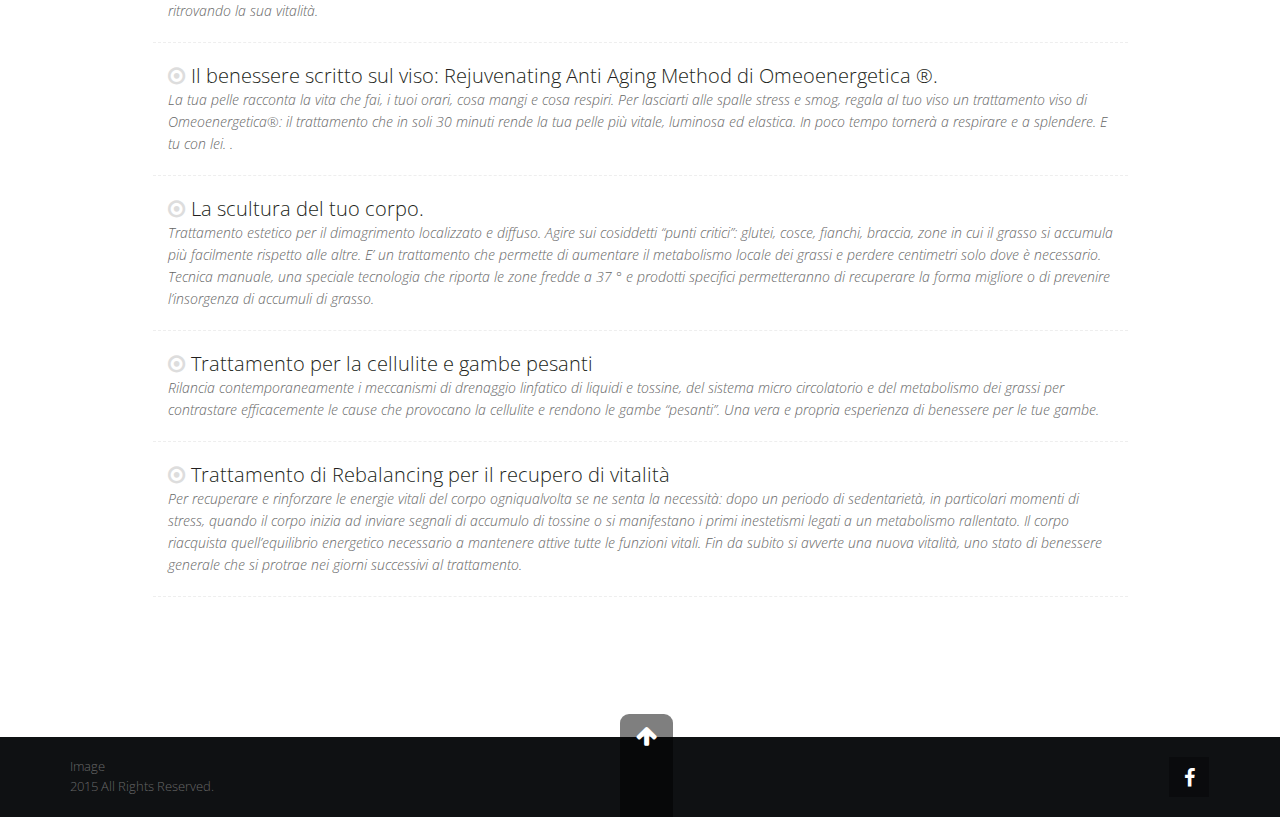
<file: trattamenti.html>
<html>

<head></head>

<body>
  <div class="fit-vids-style" id="fit-vids-style" style="display: none;">­
    <style>
      .fluid-width-video-wrapper {
        width: 100%;
        position: relative;
        padding: 0;
      }
      
      .fluid-width-video-wrapper iframe,
      .fluid-width-video-wrapper object,
      .fluid-width-video-wrapper embed {
        position: absolute;
        top: 0;
        left: 0;
        width: 100%;
        height: 100%;
      }
    </style>
  </div>
  <script async="" src="./extra/analytics.js"></script>
  <script type="text/javascript">
    window["_gaUserPrefs"] = { ioo : function() { return true; } }
  </script>
  <!--<![endif]-->
  <meta http-equiv="Content-Type" content="text/html; charset=UTF-8">
  <title>Image di Paola Braga - Trattamenti</title>
  <meta name="keywords" content="">
  <meta name="description" content="">
  <!-- mobile settings -->
  <meta name="viewport" content="width=device-width, maximum-scale=1, initial-scale=1, user-scalable=0">
  <!-- WEB FONTS -->
  <link href="https://fonts.googleapis.com/css?family=Open+Sans:300,400,700,800|Dosis:300,400" rel="stylesheet" type="text/css">
  <!-- CORE CSS -->
  <link href="./extra/bootstrap.min.css" rel="stylesheet" type="text/css">
  <link href="https://fonts.googleapis.com/css?family=Open+Sans:300,400,700,800|Dosis:300,400" rel="stylesheet" type="text/css">
  <link href="http://cdnjs.cloudflare.com/ajax/libs/font-awesome/4.3.0/css/font-awesome.min.css" rel="stylesheet" type="text/css">
  <link href="./extra/owl.carousel.css" rel="stylesheet" type="text/css">
  <link href="./extra/owl.theme.css" rel="stylesheet" type="text/css">
  <link href="./extra/owl.transitions.css" rel="stylesheet" type="text/css">
  <link href="./extra/magnific-popup.css" rel="stylesheet" type="text/css">
  <!-- THEME CSS -->
  <link href="./extra/layout.css" rel="stylesheet" type="text/css">
  <style>
    em {
      font-size: 14px;
    }
  </style>
  <header id="header">
    <nav class="navbar navbar-inverse" role="navigation">
      <!-- add "white" class for white nav bar -->
      <div class="container">
        <!-- Mobile Menu Button -->
        <button id="mobileMenu" class="fa fa-bars" type="button" data-toggle="collapse" data-target=".navbar-collapse"></button>
        <!-- Brand and toggle get grouped for better mobile display -->
        <div class="navbar-header">
          <a class="navbar-brand" href="index.html">
            <img src="./extra/logo.png" alt="" height="40">
          </a>
        </div>
        <!-- Collect the nav links, forms, and other content for toggling -->
        <div class="collapse navbar-collapse" id="bs-example-navbar-collapse-1">
          <ul class="nav navbar-nav navbar-right">
            <li>
              <a href="index.html">HOME</a>
            </li>
            <li>
              <a href="chisiamo.html">CHI SIAMO</a>
            </li>
            <li>
              <a href="servizi.html">SERVIZI</a>
            </li>
            <li class="active">
              <a>TRATTAMENTI</a>
            </li>
            <li>
              <a href="prodotti.html">PRODOTTI</a>
            </li>
            <li>
              <a href="solari.html">FOCUS ON</a>
            </li>
            <li>
              <a href="contact.html">CONTATTI</a>
            </li>
          </ul>
        </div>
        <!-- /.navbar-collapse -->
      </div>
    </nav>
  </header>
  <!-- MIDDLE -->
  <section id="middle">
    <div class="alternate">
      <div class="container">
        <header>
          <h1 class="uppercase text-center ">TRATTAMENTI</h1>
          <p class="lead text-center">L'ideale di bellezza che cerchiamo è già dentro di noi.
            <br>La bellezza è prima di tutto l’espressione di uno stato di grazia. Da questa realtà nasce il mio approccio all’estetica, che ha lo scopo di riequilibrare, valorizzare e rafforzare l’enorme potenziale di bellezza che è già presente nel nostro
            corpo.&nbsp;
            <br>In Omeoenergetica® e Esthederm ho trovato tutti gli&nbsp;strumenti per stimolare e allenare il corpo a produrre bellezza, facendo emergere le energie che abbiamo dentro con trattamenti efficaci che danno risultati immediati e duraturi.
            <br>
            <br>Paola Braga</p>
        </header>
        <div class="divider">
          <!-- lines divider -->
        </div>
        <!-- GALLERY -->
        <div class="row gallery2">
          <div class="col-md-12">
            <div class="section2">
              <div class="container2">
                <div class="row2">
                  <div class="col-md-12">
                    <img src="imm-trattamenti.jpg" class="center-block img-responsive" style="width:100%">
                  </div>
                </div>
              </div>
            </div>
          </div>
        </div>
      </div>
    </div>
    <!-- /GALLERY -->
    <!-- -->
    <div class="container">
      <div class="row menu">
        <!-- item -->


        <div class="item col-md-10 col-md-offset-1 margin-bottom20 dashed-bottom">
          <h2 class="text-center">TRATTAMENTI VISO A 360°
                        <br>Dopo un'attenta analisi della cute del cliente siamo in grado di trovare
                        la soluzione migliore per ogni tipo di inestetismi ad ogni fascia di età.
                        Con trattamenti mirati che prevedono azioni specifiche presso il centro
                        e un percorso di bellezza da seguire direttamente da casa, i risultati
                        saranno evidenti sin dai primi giorni. L'esperienza, le tecnologie da noi
                        utilizzate e i prodotti con innumerevoli brevetti mondiali sono la nostra
                        carta vincente.</h2>
          <!-- name -->
          <!-- short desc -->
        </div>



        <div class="item col-md-10 col-md-offset-1 margin-bottom20 dashed-bottom">

          <h2> <i class="fa fa-dot-circle-o"></i>
           Active Rapair: tutta la forza della riparazione attiva per una pelle riparata, affinata e 
luminosa 
          </h2>
          <p>
            <em>Un efficacia anti-rughe durevole e profonda, la pelle è riparata e ristrutturata. Effetto luminosità immediata. La quantità di luce riflessa è ideale e i segni della stanchezza si attenuano.</em>
          </p>

        </div>

        <div class="item col-md-10 col-md-offset-1 margin-bottom20 dashed-bottom">

          <h2> <i class="fa fa-dot-circle-o"></i>Lift &amp; Repair: liftare in superficie, riparare in profondità
          </h2>
          <p>
            <em>
La pelle è ritesa, i volumi sono accresciuti, l'ovale è ridefinito, lo sguardo si apre. Le rughe si lisciano e la pelle ritrova la sua tonicità.</em>
          </p>

        </div>

        <div class="item col-md-10 col-md-offset-1 margin-bottom20 dashed-bottom">


          <h2> <i class="fa fa-dot-circle-o"></i>Cyclo System: ripristinare il funzionamento di una pelle giovane
           </h2>
          <p>
            <em>La pelle è rimpolpata, ridensificata, più resistente e ritesa. Rughe e rughette sono attenuate e col tempo i meccanismi di una pelle giovane sono riattivati ritrovando la sua vitalità.</em>
          </p>

        </div>

        <div class="item col-md-10 col-md-offset-1 margin-bottom20 dashed-bottom">

          <h2>
                        <i class="fa fa-dot-circle-o"></i>Il benessere scritto sul viso: Rejuvenating Anti Aging Method di Omeoenergetica
                        ®.</h2>
          <!-- name -->
          <p>
            <em>La tua pelle racconta la vita che fai, i tuoi orari, cosa mangi e cosa
                            respiri. Per lasciarti alle spalle stress e smog, regala al tuo viso un
                            trattamento viso di Omeoenergetica®: il trattamento che in soli 30 minuti
                            rende la tua pelle più vitale, luminosa ed elastica. In poco tempo tornerà
                            a respirare e a splendere. E tu con lei. .</em>
          </p>
          <!-- short desc -->
        </div>
        <!-- /item -->
        <!-- item -->
        <!-- /item -->
        <!-- item -->
        <!-- /item -->
        <!-- item -->
        <!-- /item -->
        <!-- item -->
        <!-- /item -->
        <!-- item -->
        <div class="item col-md-10 col-md-offset-1 dashed-bottom margin-bottom20 col-lg-offset-1">
          <h2>
                        <i class="fa fa-dot-circle-o"></i>La scultura del tuo corpo.</h2>
          <!-- name -->
          <p>
            <em>Trattamento estetico per il dimagrimento localizzato e diffuso. Agire
                            sui cosiddetti “punti critici”: glutei, cosce, fianchi, braccia, zone in
                            cui il grasso si accumula più facilmente rispetto alle altre. E’ un trattamento
                            che permette di aumentare il metabolismo locale dei grassi e perdere centimetri
                            solo dove è necessario. Tecnica manuale, una speciale tecnologia che riporta
                            le zone fredde a 37 ° e prodotti specifici permetteranno di recuperare
                            la forma migliore o di prevenire l’insorgenza di accumuli di grasso.</em>
          </p>
          <!-- short desc -->
        </div>
        <!-- /item -->
        <div class="item col-md-10 col-md-offset-1 dashed-bottom margin-bottom20">
          <h2>
                        <i class="fa fa-dot-circle-o"></i>Trattamento per la cellulite e gambe pesanti</h2>
          <!-- name -->
          <p>
            <em>Rilancia contemporaneamente i meccanismi di drenaggio linfatico di liquidi
                            e tossine, del sistema micro circolatorio e del metabolismo dei grassi
                            per contrastare efficacemente le cause che provocano la cellulite e rendono
                            le gambe “pesanti”. Una vera e propria esperienza di benessere per le tue
                            gambe.</em>
          </p>
          <!-- short desc -->
        </div>
        <!-- /item -->
        <div class="item col-md-10 col-md-offset-1 dashed-bottom margin-bottom20">
          <h2>
                        <i class="fa fa-dot-circle-o"></i>Trattamento di Rebalancing per il recupero di vitalità</h2>
          <!-- name
                    -->
          <p>
            <em>Per recuperare e rinforzare le energie vitali del corpo ogniqualvolta
                            se ne senta la necessità: dopo un periodo di sedentarietà, in particolari
                            momenti di stress, quando il corpo inizia ad inviare segnali di accumulo
                            di tossine o si manifestano i primi inestetismi legati a un metabolismo
                            rallentato. Il corpo riacquista quell’equilibrio energetico necessario
                            a mantenere attive tutte le funzioni vitali. Fin da subito si avverte una
                            nuova vitalità, uno stato di benessere generale che si protrae nei giorni
                            successivi al trattamento.</em>
          </p>
          <!-- short desc -->
        </div>
        <!-- /item -->
      </div>
      <!-- /container -->
    </div>
  </section>
  <!-- /MIDDLE -->
  <!-- FOOTER -->
  <footer>
    <!-- SCROOL TO TOP -->
    <a href="#toTop" class="fa fa-arrow-up toTop"></a>
    <div class="container">
      <div class="row">
        <div class="col-md-6 copyright">Image
          <br>2015 All Rights Reserved.</div>
        <div class="col-md-6 text-right">
          <a href="https://www.facebook.com/profile.php?id=100013581918715"  target="_blank" class="social fa fa-facebook"></a>
        </div>
      </div>
    </div>
  </footer>
  <!-- /FOOTER -->
  <!-- JAVASCRIPT FILES -->
  <script type="text/javascript" src="./extra/jquery-2.0.3.min.js"></script>
  <script type="text/javascript" src="./extra/bootstrap.min.js"></script>
  <script type="text/javascript" src="./extra/jquery.magnific-popup.min.js"></script>
  <script type="text/javascript" src="./extra/owl.carousel.min.js"></script>
  <script type="text/javascript" src="./extra/jquery.cycle.all.min.js"></script>
  <script type="text/javascript" src="./extra/jquery.maximage.min.js"></script>
  <script type="text/javascript" src="./extra/scripts.js"></script>
  <!-- Google Analytics: Change UA-XXXXX-X to be your site's ID.
    Go to http://www.google.com/analytics/ for more information. -->
  <!--<script>
			(function(i,s,o,g,r,a,m){i['GoogleAnalyticsObject']=r;i[r]=i[r]||function(){
			(i[r].q=i[r].q||[]).push(arguments)},i[r].l=1*new Date();a=s.createElement(o),
			m=s.getElementsByTagName(o)[0];a.async=1;a.src=g;m.parentNode.insertBefore(a,m)
			})(window,document,'script','//www.google-analytics.com/analytics.js','ga');

			ga('create', 'UA-XXXXX-X', 'domainname.com');
			ga('send', 'pageview');
		</script>
		-->








</body>

</html>
</file>
<file: extra/layout.css>
/** ********************************************** **
	@Last Update	10:47 AM Monday, February 17, 2014

	TABLE CONTENTS
	-------------------------------
		01. Resets
		02. Placeholder
		03. Selection
		04. Headings
		05. Paragraphs
		06. Drop Caps & Cite
		07. Blockquote
		08. JS Animation
		09. Buttons
		10. Labels
		11. Alerts
		12. Forms
		13. Commons
		14. Navbar
		15. Maximage Slider
		16. Middle Content
		17. Contact
		18. Footer
		19. Carousel
		20. Menu
		21. Gallery
		22. Color
		--. Responsive

*************************************************** **/
html, body {
	overflow-x:hidden;
}
body {
	color:#666;
	background-color:#fff;

	font-family:'Open Sans', sans-serif;
	font-size:17px;  line-height:1.5;
	font-style:normal;
	font-weight:300;

	margin:0; padding:0;
}


/**	01. Resets
*************************************************** **/
button::-moz-focus-inner, 
input::-moz-focus-inner {
	border: 0;
	padding: 0;
}

button {
	background: none;
	border: 0; margin: 0; padding: 0;
	cursor: pointer;
}

img {
	border: 0;
	vertical-align: top;
}

input:-webkit-autofill {
	color: #ffffff !important;
}

textarea {
	resize: none;
}

textarea, input, button, *:focus {
	 outline:none !important;
}

textarea {
	resize: vertical;
}

select {
	border: 2px solid #E5E7E9;
	border-radius: 6px;
	height: 46px;
	padding: 12px;
	outline: none;
}

input[type="radio"],
input[type="checkbox"] {
	
}

iframe,
fieldset {
	border: 0;
	margin: 0;
	padding: 0;
}

audio, canvas, img, video {
	vertical-align: middle;
}

p {
	display: block;
	-webkit-margin-before: 1em;
	-webkit-margin-after: 1em;
	-webkit-margin-start: 0px;
	-webkit-margin-end: 0px;
}

a, a:focus, a:hover, a:active {
  outline: 0;
  cursor:pointer;
}



/**	02. Placeholder
*************************************************** **/
::-webkit-input-placeholder { 	/* WebKit browsers */
	color: #999;
}

:-moz-placeholder { 				/* Mozilla Firefox 4 to 18 */
	color: #999;
}

::-moz-placeholder { 			/* Mozilla Firefox 19+ */
	color: #999;
}

:-ms-input-placeholder {			/* Internet Explorer 10+ */
	color: #999;
}



/**	03. Selection
*************************************************** **/
::selection {
	color:#000;
	background:#ccc;
	text-shadow:none;
}

::-moz-selection {
	color:#000;
	background:#ccc;
	text-shadow:none;
}



/** 04. Headings
 **************************************************************** **/
h1, h2, h3, h4, h5, h6 {
	font-family: 'Dosis';
	color:#231f20;
	font-weight: 300;
	padding:0; margin:0 0 30px 0;
}

h1 {
	font-size:45px;
	line-height: 45px;
}

h2 {
	font-size:35px;
	line-height: 35px;
}

h3 {
	font-size:30px;
	line-height: 30px;
}

h4 {
	font-size:24px;
	line-height: 24px;
}

h5 {
	font-size:18px;
	line-height: 18px;
}

h6 {
	font-size:14px;
	line-height: 14px;
}



/** 05. Paragraphs
 **************************************************************** **/
p {
	line-height: 22px;
	margin: 0 0 20px;
}
p.featured {
	font-size: 1.6em;
	line-height: 1.5em;
	font-weight:200;
}



/** 06. Drop Caps & Cite
 **************************************************************** **/
p.drop-caps:first-child:first-letter {
	float: left;
	font-size: 75px;
	line-height: 60px;
	padding: 4px;
	margin-right: 5px;
	margin-top: 5px;
	font-family: Georgia;
}

p.drop-caps.secundary:first-child:first-letter {
	background-color: #CCC;
	color: #FFF;
	padding: 6px;
	margin-right: 5px;

	-webkit-border-radius: 4px;
	   -moz-border-radius: 4px;
			border-radius: 4px;
}

cite:after {
	content: '\00A0 \2014';
}

cite:before {
	content: '\2014 \00A0';
}



/** 07. Blockquote
 **************************************************************** **/
blockquote {
	border-left: 5px solid #CCC;
	font-size: 1.3em;
	font-style: normal;
	letter-spacing: -1px;
	margin: 25px 0 25px 12px;
	padding: 0 0 0 25px;
	position: relative;
}
blockquote p {
	margin:0;
	padding:0;
}
blockquote cite {
	display: block;
	font-size: 0.75em;
	color: #9CA6B4;
}



/**	08. JS Animation
*************************************************** **/
	.animate_from_bottom {
		opacity: 0;
		bottom: -50px;
		padding-left: 0px;
		position: relative;
	}

	
	.animate_from_left {
		opacity: 0;
		left: -80px;
		padding-right: 0px;
		position: relative;
	}

	
	.animate_from_right {
		opacity: 0;
		right: -80px;
		padding-left: 0px;
		position: relative;
	}

	
	.animate_fade_in {
		opacity: 0;
		right: 0px;
		position: relative;
		padding-left: 0px;		
	}



/** 09. Buttons
 **************************************************************** **/
.btn, .btn:hover {
	border: 0;
	padding: 8px 18px;
	border:rgba(255,255,255,0) 2px solid;

	-webkit-transition: all 0.2s;
	   -moz-transition: all 0.2s;
		 -o-transition: all 0.2s;
			transition: all 0.2s;
}


.btn:active,
.btn:focus,
.btn.active {
	-webkit-box-shadow: none;
	   -moz-box-shadow: none;
			box-shadow: none;
}

.btn.disabled {
	background-color: #999;
	border: #bbb 2px solid;
}

.btn-default {
	background:none !important;
	border:#ddd 2px solid !important;
	padding:8px 18px;
}

.btn[disabled] {
	background-color:#999;
	border:#bbb 2px solid;
}

.btn-lg,.btn-lg:hover {
	padding: 12px 32px;
}
.btn-sm, .btn-sm:hover {
	padding: 6px 16px;
}
.btn-xs, .btn-xs:hover {
	padding: 3px 13px;
}



/** 10. Labels
 **************************************************************** **/
.label {
	font-weight: normal;
	padding: 0.4em 0.8em 0.5em;
	display: inline-block;
}

.label-default {
	border: 1px solid #CCC;
	padding: 0.3em 0.7em 0.4em;
}



/** 11. Alerts
 **************************************************************** **/
.alert {
	border: 0;
}
.alert i.fa {
	font-size:20px;
	margin-right:10px;
}
.alert.alert-success {
	background-color:#d2ebb8;
	border-left:#3C763D 3px solid;
}
.alert.alert-info {
	background-color:#aae1f5;
	border-left:#31708F 3px solid;
}
.alert.alert-warning {
	background-color:#fce3a3;
	border-left:#8A6D3B 3px solid;
}
.alert.alert-danger {
	background-color:#f8bac0;
	border-left:#A94442 3px solid;
}



/** 12. Forms
 **************************************************************** **/
.form-group:after {
	display:block; content:".";
	height:0; line-height:0;
	clear:both; visibility:hidden;
}

.form-control {
	height: 46px; padding: 12px;
	border:#e5e7e9 1px solid;
	margin-bottom:6px;

	-webkit-border-radius:3px;
	   -moz-border-radius:3px;
			border-radius:3px;

	-webkit-box-shadow:none;
	   -moz-box-shadow:none;
			box-shadow:none;
}

.form-control:focus {
	border-color:#ccc;
	-webkit-box-shadow:none;
	   -moz-box-shadow:none;
			box-shadow:none;
}

form label {
	font-weight:200;
}

.input-group-btn .btn,
.input-group .btn {
	border: #e5e7e9 2px solid;
	border-left:0;
	height: 46px;
	margin-top:0 !important;
}

.btn {
	-webkit-border-radius:3px;
	   -moz-border-radius:3px;
			border-radius:3px;
}

input.err,
select.err,
textarea.err {
	border-color:#ff0000;
}


/** 13. Commons
 **************************************************************** **/
.rounded {
	-webkit-border-radius: 50%;
	-moz-border-radius: 50%;
	border-radius: 50%;
}
.fullwidth {
	width:100% !important;
}
.input_icon {
	position:absolute;
	top:15px;
	right:26px;
}
.page-header {
	margin:0 0 60px 0;
}
select.datepadding {
	padding:0 0 0 8px;
	margin-bottom:10px;
	font-size:15px;
}


	/* Social Icons */
	section.social-container {
		padding:10px;
	}

		a.social { 
			display:inline-block; 
			width:40px; height:40px; 
			line-height:42px; 
			font-size:20px; 
			text-align:center; 
			background:rgba(0,0,0,0.3); 
			color:#fff; 
			margin:10px 1px; 
			text-decoration:none;

			-webkit-transition: all 0.2s;
			   -moz-transition: all 0.2s;
				 -o-transition: all 0.2s;
					transition: all 0.2s;
		}
		a.social.fa-twitter:hover				{ background:#41b7d8!important; color:#fff!important; }
		a.social.fa-facebook:hover 				{ background:#3b5997!important; color:#fff!important; }
		a.social.fa-google-plus:hover 			{ background:#d64937!important; color:#fff!important; }
		a.social.fa-linkedin:hover 				{ background:#0073b2!important; color:#fff!important; }
		a.social.fa-vimeo-square:hover 			{ background:#388fc5!important; color:#fff!important; }
		a.social.fa-youtube-square:hover 		{ background:#A40F09!important; color:#fff!important; }
		a.social.fa-flickr:hover 				{ background:#ff0084!important; color:#fff!important; }
		a.social.fa-pinterest:hover 				{ background:#cb2027!important; color:#fff!important; }
		a.social.fa-skype:hover 					{ background:#00aff0!important; color:#fff!important; }
		a.social.fa-rss:hover					{ background:#e0812a!important; color:#fff!important; }
		a.social.default:hover					{ background:#37353A!important; color:#fff!important; }
		a.social.rounded 						{ width:35px; height:35px; line-height:37px; }

/* thumbnail reset */
div.thumbnail {
	padding:0;
	border:0;
}
div.thumbnail h4 {
	margin-bottom:0;
}




.half-spacer{ display:block; margin:15px 0; }
.spacer		{ display:block; margin:30px 0; }
.fsize11 	{ font-size:11px !important; line-height:15px !important; }
.fsize12 	{ font-size:12px !important; line-height:16px !important; }
.fsize13 	{ font-size:13px !important; line-height:17px !important; }
.fsize14 	{ font-size:14px !important; line-height:18px !important; }
.fsize15 	{ font-size:15px !important; line-height:19px !important; }
.fsize16 	{ font-size:16px !important; line-height:20px !important; }
.fsize17 	{ font-size:17px !important; line-height:23px !important; }
.fsize18 	{ font-size:18px !important; line-height:24px !important; }
.fsize19 	{ font-size:19px !important; line-height:25px !important; }
.fsize20 	{ font-size:20px !important; line-height:26px !important; }
.fsize26 	{ font-size:26px !important; line-height:30px !important; }
.fsize30 	{ font-size:30px !important; line-height:36px !important; }
.fsize40 	{ font-size:40px !important; line-height:46px !important; }

.padding3 	{ padding:3px 0 !important; 	}
.padding6 	{ padding:6px 0 !important; 	}
.padding8 	{ padding:8px 0 !important; 	}
.padding10 	{ padding:10px 0 !important; 	}
.padding20 	{ padding:20px 0 !important; 	}
.padding30 	{ padding:30px 0 !important; 	}		
.padding40 	{ padding:40px 0 !important; 	}
.padding50 	{ padding:50px 0 !important; 	}
.padding60 	{ padding:50px 0 !important; 	}
.padding70 	{ padding:70px 0 !important; 	}
.padding80 	{ padding:80px 0 !important; 	}
.margin-top10		{ margin-top:10px; }
.margin-top20		{ margin-top:20px; }
.margin-top30		{ margin-top:30px; }
.margin-top40		{ margin-top:40px; }
.margin-top50		{ margin-top:50px; }
.margin-top60		{ margin-top:60px; }
.margin-top80		{ margin-top:80px; }
.margin-top100		{ margin-top:100px; }
.margin-top130		{ margin-top:130px; }
.margin-top150		{ margin-top:150px; }
.margin-top180		{ margin-top:180px; }
.margin-top200		{ margin-top:200px; }

.margin-bottom10	{ margin-bottom:10px; }
.margin-bottom20	{ margin-bottom:20px; }
.margin-bottom30	{ margin-bottom:30px; }
.margin-bottom40	{ margin-bottom:40px; }
.margin-bottom50	{ margin-bottom:50px; }
.margin-bottom60	{ margin-bottom:60px; }
.margin-bottom80	{ margin-bottom:80px; }
.margin-bottom100	{ margin-bottom:100px; }
.margin-bottom130	{ margin-bottom:130px; }
.margin-bottom150	{ margin-bottom:150px; }
.margin-bottom180	{ margin-bottom:180px; }
.margin-bottom200	{ margin-bottom:200px; }

.fixed 				{ position:fixed !important; 	}
.relative 			{ position:relative !important;	}
.nopadding 			{ padding:0 !important; 		}
.nopadding-left 		{ padding-left:0 !important; 	}
.nopadding-right 	{ padding-right:0 !important; 	}
.nopadding-top 		{ padding-top:0 !important; 	}
.nopadding-bottom	{ padding-bottom:0 !important; 	}
.nomargin 			{ margin:0 !important; 			}
.nomargin-left 		{ margin-left:0 !important; 	}
.nomargin-right 		{ margin-right:0 !important; 	}
.nomargin-top		{ margin-top:0 !important; 	}
.nomargin-bottom	{ margin-bottom:0 !important; 	}
.noborder 			{ border:0 !important; 			}
.noradius			{ -webkit-border-radius:0 !important; -moz-border-radius:0 !important; border-radius:0 !important; }
.absolute 			{ position:absolute !important; }
.lowercase 			{ text-transform:lowercase; 	}
.uppercase 			{ text-transform:uppercase; 	}
.no-text-transform	{ text-transform:none !important; }
.italic 				{ font-style:italic; 			}
.pointer 			{ cursor:pointer; 				}
.block 				{ display:block !important; 	}
.bold 				{ font-weight:bold !important; 	}
.fullwidth 			{ width:100% !important; 		}
.halfwidth 			{ width:50% !important; 		}
.container			{ position:relative; 			}
i.fa 				{ text-decoration:none !important;}
.justify 			{ text-align:justify; 			}
.btn i.fa			{ padding-right:10px; 			}
.btn-margin-top		{ margin-top:30px;			 	}
.text-underline		{ text-decoration:underline;  	}
.text-nounderline	{ text-decoration:none;  		}
.nowrap				{ white-space: nowrap !important;	}
.wrap				{ white-space: normal !important;	}
.transparent		{ background:transparent !important;}
hr 					{ margin:60px 0; 				}
hr.half-margins		{ margin:30px 0; 				}
hr.invisible			{ border:0;						}
.btn 				{ margin-top:10px; 				}
a.phonelink			{ text-decoration:none !important; }


.dashed-bottom {
	border-bottom:#eee 1px dashed;
	padding-bottom:10px;
}

div.divider {
	height: 4px;
	width: 220px;
	border-top:#ccc 1px solid;
	border-bottom:#ccc 1px solid;
	margin:auto;
	margin-top:2px;
	margin-bottom:60px;
	text-align:center;
}


	/* circles */
	.circle {
		position:relative;
		display:inline-block;
		color:#ccc;
		border:#ccc 2px solid;
		border-bottom:0;
		width:100px; height:100px;
		line-height:93px;
		font-size:30px;
		text-align:center;
		margin:10px 5px 30px 5px;

		-webkit-border-radius: 50%;
		   -moz-border-radius: 50%;
				border-radius: 50%;
	}

	.circle:hover {
		color:#333;
		border:#333 2px solid;
		border-bottom:0;

		-webkit-transition: all 0.8s;
		   -moz-transition: all 0.8s;
			 -o-transition: all 0.8s;
				transition: all 0.8s;
	}
	.circle h6 {
		position:absolute;
		left:0; right:0; bottom:-50px;
		color:#666;
		font-size:15px;
		line-height:20px;
		margin:0; padding:0;
		font-family:'Open Sans';
		height:40px;
		
	}

	
/* list icon */
ul.list-icon {
	margin:0 0 10px 25px; padding:0;
}
ul.list-icon li {
	list-style:none;
}
ul.list-icon li:before {
	display: inline-block;
	height: 18px;
	width: 18px;
	line-height:18px;
	font-family: FontAwesome;
	content: ' ';
	float: left;
	margin:3px 0 0 -25px;
	font-style: normal;
	font-weight: normal;
	text-decoration: inherit;
	text-align: center;

	-webkit-border-radius: 18px;
	   -moz-border-radius: 18px;
			border-radius: 18px;
}
ul.list-icon.circle li:before {
	color:#fff;
	background-color:#333;
}
	/* star */
	ul.list-icon.star li:before {
		content:'\f005';
	}
	ul.list-icon.star-o li:before {
		content:'\f006';
	}
	/* check */
	ul.list-icon.check li:before {
		content:'\f00c';
	}
	ul.list-icon.check-square li:before {
		content:'\f14a';
	}
	ul.list-icon.check-circle li:before {
		content:'\f058';
	}
	/* misc */
	ul.list-icon.ban li:before {
		content:'\f05e';
	}
	ul.list-icon.dot-circle li:before {
		content:'\f192';
	}
	ul.list-icon.exclamation-circle li:before {
		content:'\f06a';
	}
	ul.list-icon.icon-circle li:before {
		content:'\f05a';
	}
	ul.list-icon.heart-o li:before {
		content:'\f08a';
	}
	ul.list-icon.heart li:before {
		content:'\f004';
	}	
	ul.list-icon.angle-right li:before {
		content:'\f105';
	}	

/* dropcap */
p.dropcap:first-letter {
	float: left;
	font-size: 70px;
	line-height: 60px;
	padding: 4px 8px 4px 4px;
	margin-right: 6px;
	margin-top: 0;
	display:inline-block;
	color:#333;
}
p.dropcap.color:first-letter {
	color:#fff;
	background:#333;

	-webkit-border-radius: 6px;
	   -moz-border-radius: 6px;
			border-radius: 6px;
}





/** 14. Navbar
 **************************************************************** **/
	body.sticky-header #header {
		position:fixed;
		left:0; right:0; top:0;
		z-index:200;
	}

	body.sticky-header #middle {
		margin-top:180px;
	}

header .navbar {
	border:0;
	color:#333;
	height:100px;
	padding:15px 0;
	margin-bottom:0;
	background-color:#fff;
	border-bottom:#ddd 1px solid;


	-webkit-border-radius: 0;
	   -moz-border-radius: 0;
			border-radius: 0;
}
header .navbar.bottom {
	position:absolute;
	left:0; right:0; bottom:0;
}
	header .navbar-brand {
		height:auto;
	}
	header .nav.navbar-nav {
		margin-top:10px;
		position:relative;
		z-index:999;
	}



	header .navbar-inverse .navbar-collapse, 
	header .navbar-inverse .navbar-form {
		border-color:#fff;
	}
	header .navbar-inverse .navbar-nav>li>a {
		color:#231f20;
		text-transform: uppercase;
		font-size:14px;
		font-weight: 400;
		letter-spacing: .05em;
		margin-left:2px;
	}
	header .navbar-inverse .navbar-nav>li>a:hover {
		color:#000;
		background-color:rgba(0,0,0,0.01);
	}

	header .navbar-inverse .navbar-nav>.active>a,
	header .navbar-inverse .navbar-nav>.active>a:hover {
		color:#231f20;
		background-color:rgba(0,0,0,0.01);
	}
	header #mobileMenu {
		margin-top:3px;
		color:#000;
		display:none;
		z-index: 1000;
	}

	.navbar-collapse .navbar-nav{
		z-index: 1000;
	}



/** 15. Maximage Slider
 **************************************************************** **/
	#full-slider {
	  opacity: 0;
	}
	.maximage-additional-content div {
	  font-size: 40px;
	  color: #fff;
	  opacity: 0;
	  text-align: left;
	  -webkit-transition: opacity 1s, -webkit-transform 1s;
	  position: fixed;
	  left: 20px;
	  bottom: 120px;
	  width: 60%;
	}
	.maximage-additional-content div p {
	  font-size: 26px;
	  font-weight: 300;
	  line-height: 1.5em;
	}
	.maximage-additional-content div p.title {
	  font-size: 48px;
	  margin-bottom: 20px;
	  position: relative;
	  font-weight: 400;
	}
	.maximage-additional-content div p span {
	  background: rgba(0, 0, 0, 0.8);
	  display: inline;
	  padding: 0;
	  -webkit-box-decoration-break: clone;
	  box-decoration-break: clone;
	}
	.maximage-additional-content .current-slide-content {
	  opacity: 1;
	  -webkit-transform: translate(0, 0);
	}

	.mc-hide-scrolls{
		overflow:hidden;
	}

	body .mc-cycle {
		height:100%;
		left:0;
		overflow:hidden;
		position:fixed;
		top:0;
		width:100%;
		z-index:-1;
	}

	div.mc-image {
		/*
			NOTE: Mozilla flickers when fading and using 'all', so we have to be specific with what property we want to transition:
			If you are using fading transitions, use 'opacity: 
		*/
		-webkit-transition: opacity 1s ease-in-out; 
		-moz-transition: opacity 1s ease-in-out; 
		-o-transition: opacity 1s ease-in-out; 
		transition: opacity 1s ease-in-out;
		
		/*
			If you are using horizontal slide transitions, use the following CSS:
			-webkit-transition: left 1s ease-in-out; 
			-moz-transition: left 1s ease-in-out; 
			-o-transition: left 1s ease-in-out; 
			transition: left 1s ease-in-out;
		*/
		
		-webkit-background-size: cover;
		-moz-background-size: cover;
		-o-background-size: cover;
		background-size: cover;
		background-color: red;
		background-repeat:no-repeat;
		height:100%;
		overflow:hidden;
		width:100%;
	}

	.mc-old-browser .mc-image {
		overflow:hidden;
	}

	/* image animation effect */
	.current-slide {
	  -webkit-animation: imageAnimation 8s linear 1 0s;
	  -moz-animation: imageAnimation 8s linear 1 0s;
	  -o-animation: imageAnimation 8s linear 1 0s;
	  -ms-animation: imageAnimation 8s linear 1 0s;
	  animation: imageAnimation 8s linear 1 0s;
	}
	@-webkit-keyframes imageAnimation {
	  0% {
		-webkit-animation-timing-function: ease-in;
	  }
	  100% {
		-webkit-transform: scale(1.1);
	  }
	}
	@-moz-keyframes imageAnimation {
	  0% {
		-moz-animation-timing-function: ease-in;
	  }
	  100% {
		-moz-transform: scale(1.1);
	  }
	}
	@-o-keyframes imageAnimation {
	  0% {
		-o-animation-timing-function: ease-in;
	  }
	  100% {
		-o-transform: scale(1.1);
	  }
	}
	@-ms-keyframes imageAnimation {
	  0% {
		-ms-animation-timing-function: ease-in;
	  }
	  100% {
		-ms-transform: scale(1.1);
	  }
	}



	

/** 16. Middle Content
 **************************************************************** **/
#middle {
	/* !do not understimate spaces! */
	margin:80px auto 120px auto;
}
#middle header {
	margin-bottom:60px;
}
#middle header h2 {
	font-size:35px;
	line-height: 35px;
}
.alternate {
	display:inline-block;
	width:100%;
	margin-top:100px;
	padding:100px 0;
	background-color:#f6f6f6;
}

#middle .alternate:first-child {
	margin-top:-80px;
}
#middle .alternate:last-child {
	margin-bottom:-120px;
}




/** 17. Contact
 **************************************************************** **/
	address .address-sprite {
		margin-bottom:20px;
		padding-left:30px; 
		background:url('../images/address_sprite.png') no-repeat 0 0;
	}
	address .address-sprite.address {
		background-position:0 0;
	}
	address .address-sprite.phone {
		background-position:0 -138px;
		line-height:30px;
	}		
	address .address-sprite.email {
		background-position:0 -247px;
	}

	/* google map */
	#gmap {
		width:100%;
		height:300px;
		display:block;


		-webkit-filter: grayscale(100%);
		   -moz-filter: grayscale(100%);
			-ms-filter: grayscale(100%);
			-o-filter: grayscale(100%);
			   filter: grayscale(100%);
			   filter: url("data:image/svg+xml;utf8,<svg xmlns=\'http://www.w3.org/2000/svg\'><filter id=\'grayscale\'><feColorMatrix type=\'matrix\' values=\'0.3333 0.3333 0.3333 0 0 0.3333 0.3333 0.3333 0 0 0.3333 0.3333 0.3333 0 0 0 0 0 1 0\'/></filter></svg>#grayscale");
			   filter: gray; 

		z-index:1;
	}



/** 18. Footer
 **************************************************************** **/
footer {
	padding:10px 0;
	font-size:13px;
	background:#0F1113;
	position:relative;
}
	footer .copyright {
		padding-top:10px;
	}
	footer .copyright i.fa-heart {
		color:#D05B51;
	}
	footer .copyright a {
		color:#777;
	}
	footer .copyright a:hover {
		text-decoration:underline;
	}
	footer a.social {
		width:40px; height:40px;
		line-height:42px;
	}
footer a.toTop {
	text-decoration:none;
	position:absolute;
	left:50%; top:-23px;
	margin-left:-20px;
	background:rgba(0,0,0,0.5);
	padding:10px 16px;
	bottom:0;
	font-size:23px;
	z-index:100;
	color:#fff;

	-webkit-border-top-right-radius: 9px;
	 -webkit-border-top-left-radius: 9px;
		-moz-border-radius-topright: 9px;
		 -moz-border-radius-topleft: 9px;
			border-top-right-radius: 9px;
			 border-top-left-radius: 9px;
}



/** 19. Carousel
 **************************************************************** **/
	.owl-carousel {
		margin-bottom:20px;
	}
	.owl-theme .owl-controls .owl-buttons div {
		opacity:1; color:#333;
		filter: Alpha(Opacity=100);
		background:#fff; border:#eee 1px solid;

		-webkit-border-radius: 3px;
		   -moz-border-radius: 3px;
				border-radius: 3px;
	}
	.owl-theme .owl-controls .owl-buttons div:hover {
		background:#F5F7F7;
	}

	.controlls-over .owl-controls {
		position:absolute;
		top:50%; left:0; right:0; bottom:0;
		margin-top:-20px;
	}
	.controlls-over .owl-controls .owl-prev {
		float:left;
	}
	.controlls-over .owl-controls .owl-next {
		float:right;
	}
	.controlls-over .owl-pagination {
		position:absolute;
		bottom:0; left:0; right:0;
	}
	.owl-theme.controlls-over .owl-controls .owl-page {
		background:rgba(0,0,0,0.3);

	}
	.owl-theme.controlls-over .owl-controls .owl-page:first-child {
		-webkit-border-top-left-radius: 10px;
		-webkit-border-bottom-left-radius: 10px;
		-moz-border-radius-topleft: 10px;
		-moz-border-radius-bottomleft: 10px;
		border-top-left-radius: 10px;
		border-bottom-left-radius: 10px;
	}
	.owl-theme.controlls-over .owl-controls .owl-page:last-child {
		-webkit-border-top-right-radius: 10px;
		-webkit-border-bottom-right-radius: 10px;
		-moz-border-radius-topright: 10px;
		-moz-border-radius-bottomright: 10px;
		border-top-right-radius: 10px;
		border-bottom-right-radius: 10px;
	}
	.owl-theme.controlls-over .owl-controls .owl-page span {
		background:#fff;
	}

	/* top text caption */
	.owl-carousel .owl-item div {
		position:relative;
	}
	.owl-carousel .owl-caption {
		padding:10px;
		position:absolute !important;
		left:0; top:0; right:0;
		margin-top:0; max-width:100%;
		background:rgba(0,0,0,0.3);
		display:block; color:#fff;
	}

	.owl-carousel .owl-caption p {
		color:#fff;
		font-size:13px;
		line-height:20px;
		padding:0; margin:0;
	}
	.owl-carousel .owl-caption h1,
	.owl-carousel .owl-caption h1 a,
	.owl-carousel .owl-caption h2,
	.owl-carousel .owl-caption h2 a,
	.owl-carousel .owl-caption h3,
	.owl-carousel .owl-caption h3 a {
		color:#fff;
		font-size:21px;
		line-height:21px;
		font-weight:bold;
		margin-bottom:10px;
	}
	.owl-carousel .owl-caption a {
		color:#fff;
		font-weight:bold;
	}


	.owl-buttons .owl-prev i.fa,
	.owl-buttons .owl-next i.fa {
		margin:0 !important; padding:0 !important;
	}
	.owl-theme .owl-controls .owl-buttons div.owl-next,
	.owl-theme .owl-controls .owl-buttons div.owl-prev {
		padding:8px 13px !important;
	}



/** 20. Menu
 **************************************************************** **/
div.row.menu {
	margin-top:80px;
}
div.row.menu h2 { /* title */
	font-family:'Open Sans';
	font-size:20px;
	line-height:26px;
	padding:0; margin:0;
}
	div.row.menu h2 i.fa {
		color:#ddd;
	}
div.row.menu p { /* short desc */
	font-size:13px;
	padding:0; margin:0;
}
div.row.menu span { /* price */
	float:right;
	font-size:30px;
	line-height:30px;
	font-weight:300;
	font-family:'Dosis';
	margin-left:30px;
}

div.row.menu i.fa {
	margin-right:6px;
}
div.row.menu .dashed-bottom {
	padding-bottom:20px;
}
/* menu columns + images */
div.row.menu.menu-images {
	margin-top:0;
}
div.row.menu.menu-images img {
	margin-bottom:20px;
}
div.row.menu.menu-images span {
	float:none;
	text-align:center;
	display:block;
	margin-top:6px;
}
div.row.menu.menu-images .owl-carousel div.item {
	padding:10px 15px 30px 15px;
	display:block;
}

div.row.menu.menu-images span.price-top {
	background:rgba(0,0,0,0.7);
	color:#fff;
	position:absolute;
	top:-6px; left:-15px;
	padding:2px 4px 4px 4px;
}
div.row.menu.menu-images .owl-carousel span.price-top {
	top:4px;
}





/** 21. Gallery
 **************************************************************** **/
.gallery a {
	display:inline-block;
	margin:0; padding:0;
	width:25%;
	overflow:hidden; float:left;
	position:relative;
}
.gallery a > span {
	opacity:0;
	filter: Alpha(Opacity=0);

	position:absolute;
	left:0; right:0; bottom:0; top:0;
	background-color:rgba(252,210,120,0.6); /* change here - hover background. RGBA color: 252,210,120 = yellow , 0.6 = opacity  */
	color:rgba(255,255,255,0.7); 
	font-size:33px; z-index:100;
	text-align:center; padding-top:25%;

	-webkit-transition: all 0.2s;
	   -moz-transition: all 0.2s;
		 -o-transition: all 0.2s;
			transition: all 0.2s;
}
.gallery a:hover > span {
	opacity:1;
	filter: Alpha(Opacity=100);
}





/** 22. Color
 **************************************************************** **/
a, a:hover, a:active, a:focus {
	color:#404355;
}

.pagination li a {
	color:#404355;
	border-color:#eee;
}

.pagination li.active a,
.pagination li.active a:hover,
.btn-primary {
	background-color:#404355;
}

.btn-primary:hover,
.btn-primary:focus,
.btn-primary:active {
	background-color:#555971 !important;
}

.pagination li.active a {
	border:#404355 1px solid;
}






/** --. Responsive
 **************************************************************** **/
@media only screen and (max-width: 960px) {
}


@media only screen and (max-width: 768px) {

	header .navbar {
		padding:0;
		height:70px;
	}
	header .navbar.bottom {
		top:0;
		bottom:auto;
	}
	header .nav.navbar-nav {
		margin-top:0;
		background-color:#fff;
	}
	header .nav.navbar-nav a {
		border-bottom:#eee 1px solid;
	}
	header .nav.navbar-nav a:hover {
		background-color:rgba(0,0,0,0.02);
	}
	header #mobileMenu {
		display:block; 
		width:50px; height:60px;
		float:right;
		margin-right:15px;
		font-size:24px;
		text-align:right;
	}
	body.sticky-header #middle {
		margin-top:100px;
	}

	section.social-container {
		position:absolute;
		left:0; right:0; bottom:0;
	}

	footer a.toTop {
		bottom:auto;
		-moz-border-radius:8px;
			 border-radius:8px;
	}
	footer .copyright {
		padding-top:30px;
		padding-bottom:30px;
	}
	footer div.text-right,
	footer {
		text-align:center; !important;
	}

	.gallery a {
		width:50%;
	}
}


@media only screen and (max-width: 479px) {
	.row>.col-md-6 h2,
	.row>.col-md-6 h3,
	.row>.col-md-6 h4 {
		margin-top:30px;
	}

	.gallery a {
		width:100%;
	}
	
	h1 a.phonelink {
		font-size: 35px;
		line-height: 35px;
	}


	#header{
		position: absolute;
		width: 100%;
		z-index:2000000;
	}
}


.navbar-collapse {
	z-index: 999999;
}
</file>
